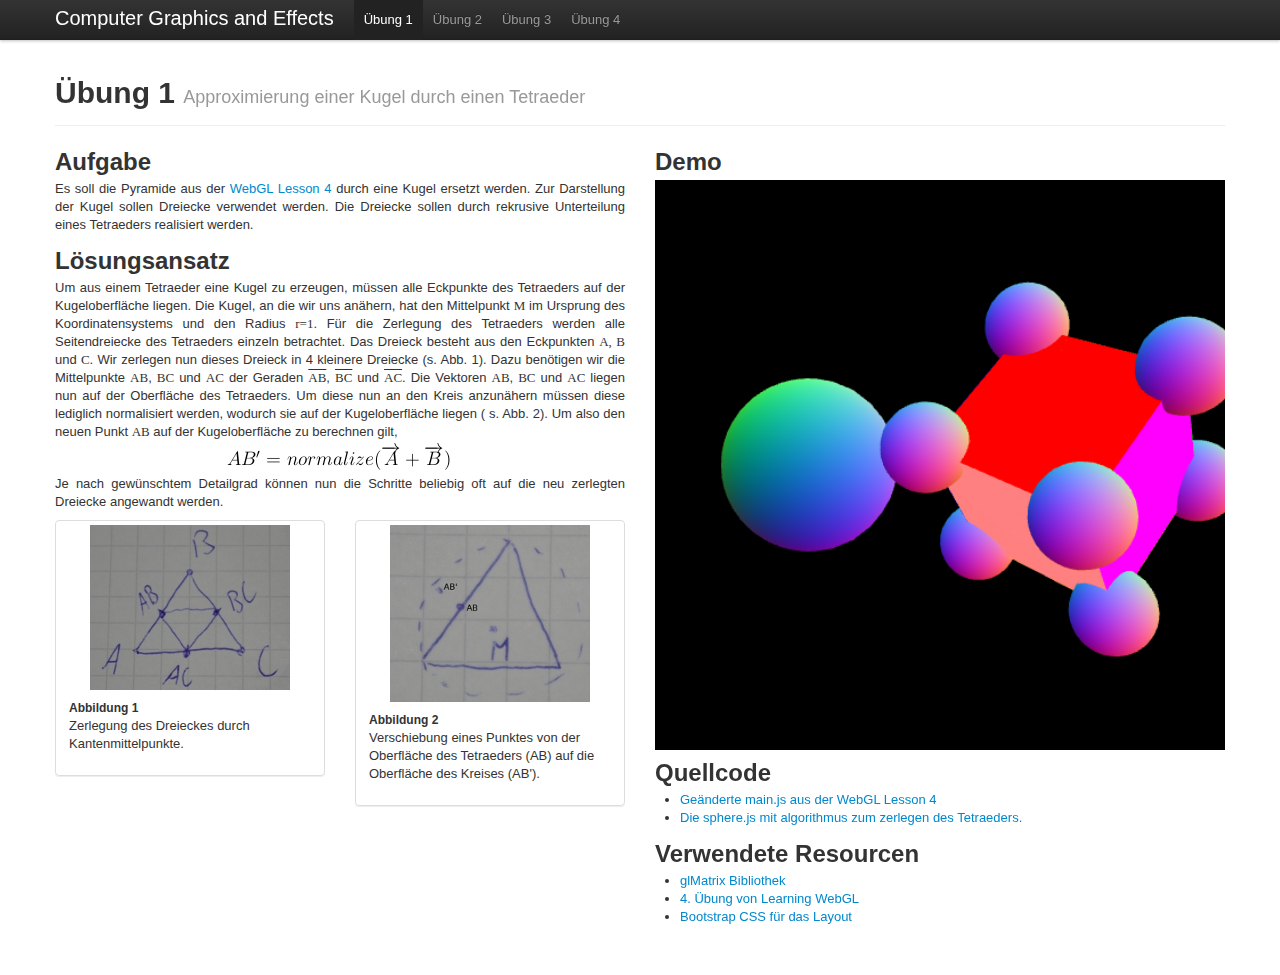
<file: uebung1/index.html>
<!Doctype html>
<html xmlns="http://www.w3.org/1999/html">
<head>
    <title>Tetraeder Sphere</title>
    <meta http-equiv="Content-Type" content="text/html; charset=utf-8" />
    <link href="../css/bootstrap.css" rel="stylesheet">
    <style type="text/css">
        body {
            padding-top: 60px;
            padding-bottom: 40px;
        }
    </style>
    <link href="../css/bootstrap-responsive.css" rel="stylesheet">
    <link href="../css/my.css" rel="stylesheet">
    <script src="../js/jquery-1.7.2.min.js" type="text/javascript"></script>
    <script src="../js/bootstrap.js" type="text/javascript"></script>

    <script type="text/javascript" src="../lib/glMatrix-0.9.5.min.js"></script>
    <script type="text/javascript" src="../lib/webgl-utils.js"></script>

    <script id="shader-fs" type="x-shader/x-fragment">
        precision mediump float;

        varying vec4 vColor;

        void main(void) {
        gl_FragColor = vColor;
        }
    </script>

    <script id="shader-vs" type="x-shader/x-vertex">
        attribute vec3 aVertexPosition;
        attribute vec4 aVertexColor;

        uniform mat4 uMVMatrix;
        uniform mat4 uPMatrix;

        varying vec4 vColor;

        void main(void) {
        gl_Position = uPMatrix * uMVMatrix * vec4(aVertexPosition, 1.0);
        vColor = aVertexColor;
        }
    </script>

    <script type="text/javascript" src="sphere.js"></script>
    <script type="text/javascript" src="main.js"></script>

</head>
<body onload="webGLStart();">
<header class="navbar navbar-fixed-top">
    <div class="navbar-inner">
        <div class="container">
            <a class="btn btn-navbar" data-toggle="collapse" data-target=".nav-collapse">
                <span class="icon-bar"></span>
                <span class="icon-bar"></span>
                <span class="icon-bar"></span>
            </a>
            <a class="brand" href="../index.html">Computer Graphics and Effects</a>
            <div class="nav-collapse">
                <ul class="nav">
                    <li class="active"><a href="../uebung1/index.html">&Uuml;bung&nbsp;1</a></li>
                    <li><a href="../uebung2/index.html">&Uuml;bung&nbsp;2</a></li>
                    <li><a href="../uebung3/index.html">Übung&nbsp;3</a></li>
                    <li><a href="../uebung4/index.html">&Uuml;bung&nbsp;4</a></li>
                </ul>
            </div>
        </div>
    </div>
</header>

<div class="container">

    <div class="page-header">
        <h1>
            Übung 1 <small>Approximierung einer Kugel durch einen Tetraeder</small>
        </h1>
    </div>


    <div class="row">
        <div class="span6">
            <h2>Aufgabe</h2>
            <p>
                Es soll die Pyramide aus der <a href="http://learningwebgl.com/blog/?p=370" target="_blank">WebGL Lesson 4</a>
                durch eine Kugel ersetzt werden. Zur Darstellung der Kugel sollen Dreiecke verwendet werden.
                Die Dreiecke sollen durch rekrusive Unterteilung eines Tetraeders realisiert werden.
            </p>
            <h2>Lösungsansatz</h2>
            <p>
                Um aus einem Tetraeder eine Kugel zu erzeugen, müssen alle Eckpunkte des Tetraeders auf der
                Kugeloberfläche liegen. Die Kugel, an die wir uns anähern, hat den Mittelpunkt <span class="math">M</span>
                im Ursprung des Koordinatensystems und den Radius <span class="math">r=1</span>.
                Für die Zerlegung des Tetraeders werden alle Seitendreiecke des Tetraeders einzeln betrachtet.
                Das Dreieck besteht aus den Eckpunkten <span class="math">A, B</span> und <span class="math">C</span>.
                Wir zerlegen nun dieses Dreieck in 4 kleinere Dreiecke (s. Abb. 1). Dazu benötigen wir die Mittelpunkte
                <span class="math">AB</span>, <span class="math">BC</span> und <span class="math">AC</span> der Geraden
                <span class="math overline">AB</span>, <span class="math overline">BC</span> und <span class="math overline">AC</span>.
                Die Vektoren <span class="math">AB</span>, <span class="math">BC</span> und <span class="math">AC</span> liegen nun auf der Oberfläche des Tetraeders. Um diese nun an den Kreis
                anzunähern müssen diese lediglich normalisiert werden, wodurch sie auf der Kugeloberfläche liegen (
                s. Abb. 2). Um also den neuen Punkt <span class="math">AB</span> auf der Kugeloberfläche zu berechnen
                gilt,
                <img src="formular1.jpg" alt="normalize(A+B)" class="math" />
                Je nach gewünschtem Detailgrad können nun die Schritte beliebig oft auf die
                neu zerlegten Dreiecke angewandt werden.
            </p>
            <ul class="thumbnails">
                <li class="span3">
                    <div class="thumbnail">
                        <img src="desc1.jpg" style="width: 200px;" alt="Zerlegung des Dreieckes" title="Abbildung 1" />
                        <div class="caption">
                            <h5>Abbildung 1</h5>
                            <p>Zerlegung des Dreieckes durch Kantenmittelpunkte.</p>
                        </div>
                    </div>
                </li>
                <li class="span3">
                    <div class="thumbnail">
                        <img src="desc2.jpg" style="width: 200px;" alt="Verschiebung eines Punktes auf die Kreis
                        Oberfläche" title="Abbildung 2" />
                        <div class="caption">
                            <h5>Abbildung 2</h5>
                            <p>
                                Verschiebung eines Punktes von der Oberfläche des Tetraeders (AB) auf die Oberfläche
                                des Kreises (AB').
                            </p>
                        </div>
                    </div>
                </li>
            </ul>
        </div>
        <div class="span6">
            <h2>Demo</h2>
            <canvas id="lesson04-canvas" width="500" height="500" ></canvas>
            <h2>Quellcode</h2>
            <ul>
                <li>
                    <a href="https://github.com/dom-mel/cge-webgl/blob/gh-pages/uebung1/main.js" target="_blank">
                        Geänderte main.js aus der WebGL Lesson 4
                    </a>
                </li>
                <li>
                    <a href="https://github.com/dom-mel/cge-webgl/blob/gh-pages/uebung1/sphere.js" target="_blank">
                        Die sphere.js mit algorithmus zum zerlegen des Tetraeders.
                    </a>
                </li>
            </ul>
            <h2>Verwendete Resourcen</h2>
            <ul>
                <li><a href="https://github.com/toji/gl-matrix" target="_blank">glMatrix Bibliothek</a></li>
                <li><a href="http://learningwebgl.com/blog/?p=370" target="_blank">4. Übung von Learning WebGL</a></li>
                <li><a href="http://twitter.github.com/bootstrap/" target="_blank">Bootstrap CSS für das Layout</a></li>
            </ul>

        </div>
    </div>
</div>
</body>
</html>
</file>
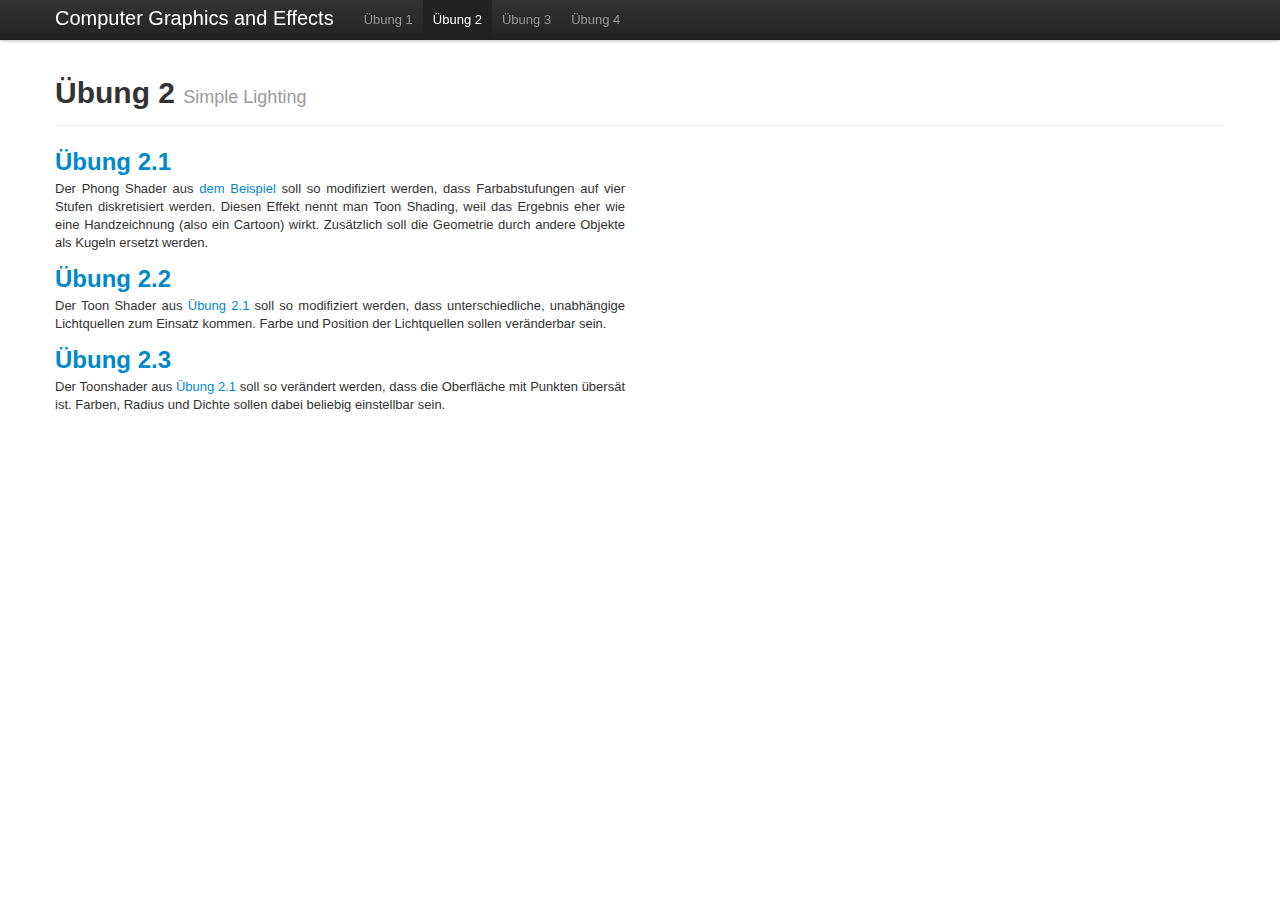
<file: uebung2/index.html>
<!Doctype html>
<html xmlns="http://www.w3.org/1999/html">
<head>
    <title>Toon Shading</title>
    <meta http-equiv="Content-Type" content="text/html; charset=utf-8" />
    <meta name="viewport" content="width=device-width, initial-scale=1.0">
    <link href="../css/bootstrap.css" rel="stylesheet">
    <style type="text/css">
    body {
        padding-top: 60px;
        padding-bottom: 40px;
    }
    </style>
    <link href="../css/bootstrap-responsive.css" rel="stylesheet">
    <link href="../css/my.css" rel="stylesheet">
    <script src="../js/jquery-1.7.2.min.js" type="text/javascript"></script>
    <script src="../js/bootstrap.js" type="text/javascript"></script>
</head>
<body>
    <header class="navbar navbar-fixed-top">
        <div class="navbar-inner">
            <div class="container">
                <a class="btn btn-navbar" data-toggle="collapse"
                    data-target=".nav-collapse"> <span class="icon-bar"></span> <span
                    class="icon-bar"></span> <span class="icon-bar"></span> </a> <a
                    class="brand" href="../index.html">Computer Graphics and
                    Effects</a>
                <div class="nav-collapse">
                    <ul class="nav">
                        <li><a href="../uebung1/index.html">&Uuml;bung&nbsp;1</a></li>
                        <li class="active"><a href="../uebung2/index.html">&Uuml;bung&nbsp;2</a></li>
                        <li><a href="../uebung3/index.html">Übung&nbsp;3</a></li>
                        <li><a href="../uebung4/index.html">&Uuml;bung&nbsp;4</a></li>
                    </ul>
                </div>
            </div>
        </div>
    </header>

    <div class="container">

        <div class="page-header">
            <h1>
                &Uuml;bung 2 <small>Simple Lighting</small>
            </h1>
        </div>


        <div class="row">
            <div class="span6">
                <h2><a href="a31.html">&Uuml;bung 2.1</a></h2>
                <p>Der Phong Shader aus <a href="https://public.beuth-hochschule.de/~tramberend/12-ss/mmi-rtr/examples/02-tdl-simple/lit.html#3">dem Beispiel</a> soll so modifiziert werden, dass Farbabstufungen auf vier Stufen diskretisiert werden. Diesen Effekt nennt man Toon Shading, weil das Ergebnis eher wie eine Handzeichnung (also ein Cartoon) wirkt. Zusätzlich soll die Geometrie durch andere Objekte als Kugeln ersetzt werden.</p>
                <h2><a href="a32.html">&Uuml;bung 2.2</a></h2>
                <p>Der Toon Shader aus <a href="a31.html">Übung 2.1</a> soll so modifiziert werden, dass unterschiedliche, unabhängige Lichtquellen zum Einsatz kommen. Farbe und Position der Lichtquellen sollen veränderbar sein.</p>
                <h2><a href="a33.html">&Uuml;bung 2.3</a></h2>
                <p>
                    Der Toonshader aus <a href="a31.html">Übung 2.1</a> soll so verändert werden,
                    dass die Oberfläche mit Punkten übersät ist.
                    Farben, Radius und Dichte sollen dabei beliebig einstellbar sein.
                </p>
            </div>
        </div>
    </div>
</body>
</html>
</file>
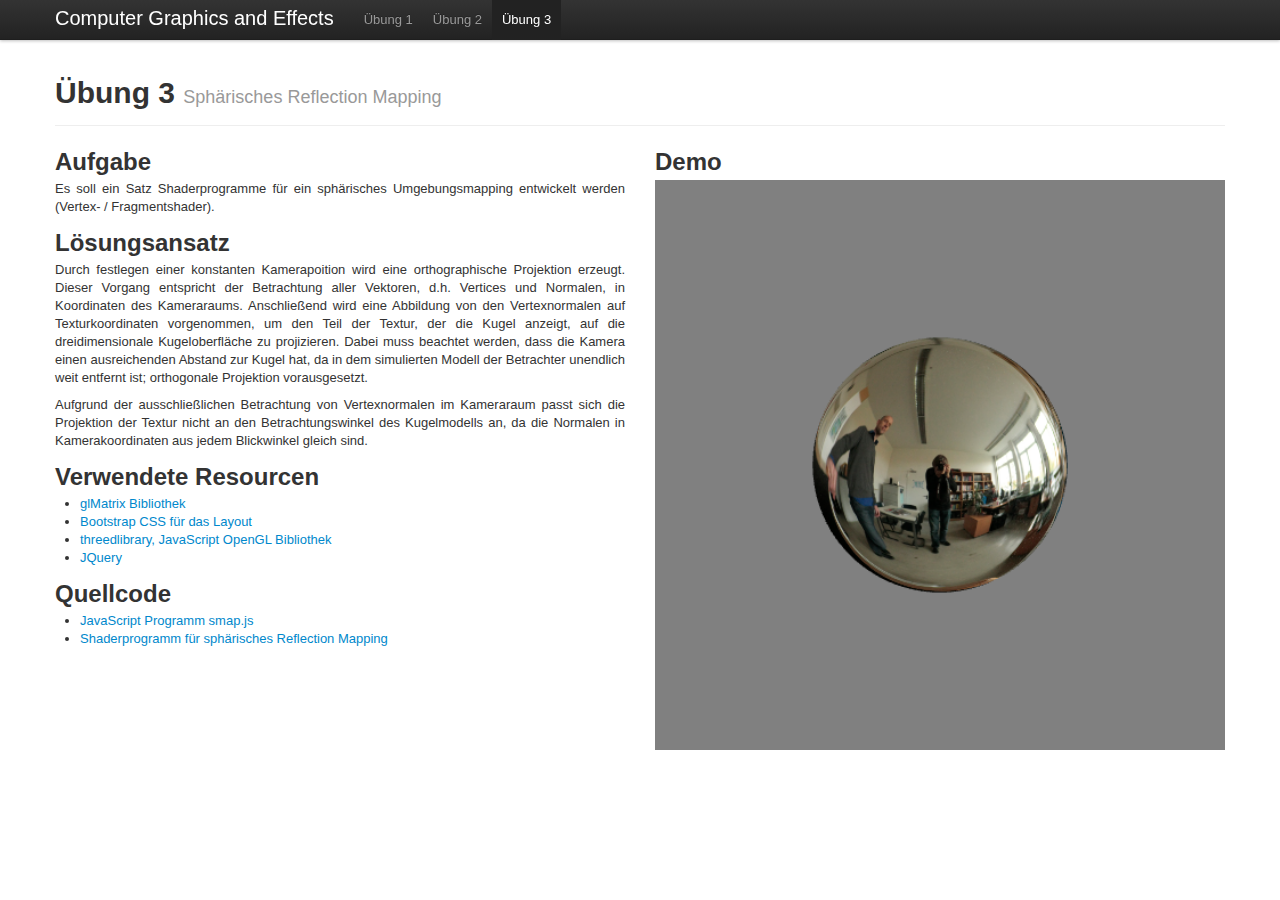
<file: uebung3/index.html>
<!Doctype html>
<html xmlns="http://www.w3.org/1999/html">
<head>
    <title>Toon Shading</title>
    <meta http-equiv="Content-Type" content="text/html; charset=utf-8" />
    <link href="../css/bootstrap.css" rel="stylesheet">
    <style type="text/css">
        body {
            padding-top: 60px;
            padding-bottom: 40px;
        }
    </style>
    <link href="../css/bootstrap-responsive.css" rel="stylesheet">
    <link href="../css/my.css" rel="stylesheet">
    <script src="../js/jquery-1.7.2.min.js" type="text/javascript"></script>
    <script src="../js/bootstrap.js" type="text/javascript"></script>

    <script type="text/javascript" src="../lib/glMatrix-0.9.5.min.js"></script>
    <script type="text/javascript" src="../lib/webgl-utils.js"></script>
    <script type="text/javascript" src="../lib/tdl/base.js"></script>
    <script type="text/javascript" src="../lib/tdl/webgl.js"></script>
    <script type="text/javascript" src="../lib/tdl/models.js"></script>
    <script type="text/javascript" src="../lib/tdl/primitives.js"></script>
    <script type="text/javascript" src="../lib/tdl/programs.js"></script>
    <script type="text/javascript" src="../lib/tdl/textures.js"></script>
    <script type="text/javascript" src="../lib/mathlib.js"></script>
    <script type="text/javascript" src="../lib/util.js"></script>

    <script type="text/javascript" src="smap.js"></script>

    <script id="sphereVertexShader" type="text/glsl">
        uniform mat4 projection;
        uniform mat4 view;
        uniform mat4 model;

        attribute vec4 position;
        attribute vec4 normal;

        varying vec2 uvCoord;

        void main() {
            vec4 normalC = normalize(view * model * vec4(normal.xyz, 0.0));

            // Flipped texture y coordinate
            uvCoord = vec2((normalC.x + 1.0) / 2.0, 1.0 - (normalC.y + 1.0) / 2.0);

            gl_Position = projection * view * model * position;
        }
    </script>

    <script id="sphereFragmentShader" type="text/glsl">
        precision highp float;

        uniform sampler2D texture;

        varying vec2 uvCoord;

        void main() {
            gl_FragColor.rgb = texture2D(texture, uvCoord).rgb;
            gl_FragColor.a = 1.0;
        }
    </script>

    <script type="text/javascript">
        $(document).ready(initializeGraphics);
    </script>
</head>
<body>
<header class="navbar navbar-fixed-top">
    <div class="navbar-inner">
        <div class="container">
            <a class="btn btn-navbar" data-toggle="collapse"
               data-target=".nav-collapse"> <span class="icon-bar"></span> <span
                    class="icon-bar"></span> <span class="icon-bar"></span> </a> <a
                class="brand" href="../index.html">Computer Graphics and
            Effects</a>
            <div class="nav-collapse">
                <ul class="nav">
                    <li><a href="../uebung1/index.html">&Uuml;bung&nbsp;1</a></li>
                    <li><a href="../uebung2/index.html">&Uuml;bung&nbsp;2</a></li>
                    <li class="active"><a href="../uebung3/index.html">Übung&nbsp;3</a></li>
                </ul>
            </div>
        </div>
    </div>
</header>

<div class="container">

    <div class="page-header">
        <h1>
            &Uuml;bung 3 <small>Sphärisches Reflection Mapping</small>
        </h1>
    </div>
    <div class="row">
        <div class="span6">
            <h2>Aufgabe</h2>
            <p>
                Es soll ein Satz Shaderprogramme für ein sphärisches Umgebungsmapping entwickelt werden (Vertex- / Fragmentshader).
            </p>
            <h2>Lösungsansatz</h2>
            <p>
                Durch festlegen einer konstanten Kamerapoition wird eine orthographische Projektion erzeugt. Dieser Vorgang entspricht der Betrachtung aller Vektoren, d.h. Vertices und Normalen, in Koordinaten des Kameraraums. Anschließend wird eine Abbildung von den Vertexnormalen auf Texturkoordinaten vorgenommen, um den Teil der Textur, der die Kugel anzeigt, auf die dreidimensionale Kugeloberfläche zu projizieren. Dabei muss beachtet werden, dass die Kamera einen ausreichenden Abstand zur Kugel hat, da in dem simulierten Modell der Betrachter unendlich weit entfernt ist; orthogonale Projektion vorausgesetzt.
            </p>
            <p>Aufgrund der ausschließlichen Betrachtung von Vertexnormalen im Kameraraum passt sich die Projektion der Textur nicht an den Betrachtungswinkel des Kugelmodells an, da die Normalen in Kamerakoordinaten aus jedem Blickwinkel gleich sind.</p>
            <h2>Verwendete Resourcen</h2>
            <ul>
                <li><a href="https://github.com/toji/gl-matrix"
                       target="_blank">glMatrix Bibliothek</a>
                </li>
                <li><a href="http://twitter.github.com/bootstrap/"
                       target="_blank">Bootstrap CSS für das Layout</a>
                </li>
                <li><a href="http://code.google.com/p/threedlibrary/"
                       target="_blank">threedlibrary, JavaScript OpenGL Bibliothek</a>
                </li>
                <li>
                    <a href="http://jquery.org/" target="_blank">
                        JQuery
                    </a>
                </li>
            </ul>
            <h2>Quellcode</h2>
            <ul>
                <li>
                    <a href="https://github.com/dom-mel/cge-webgl/blob/gh-pages/uebung3/smap.js" target="_blank">
                        JavaScript Programm smap.js
                    </a>
                </li>
                <li>
                    <a href="https://github.com/dom-mel/cge-webgl/blob/gh-pages/uebung3/index.html" target="_blank">
                        Shaderprogramm für sphärisches Reflection Mapping
                    </a>
                </li>
            </ul>
        </div>
        <div class="span6">
            <h2>Demo</h2>
            <canvas id="canvas" width="500" height="500"></canvas>
        </div>
    </div>
</div>
</body>
</html>
</file>
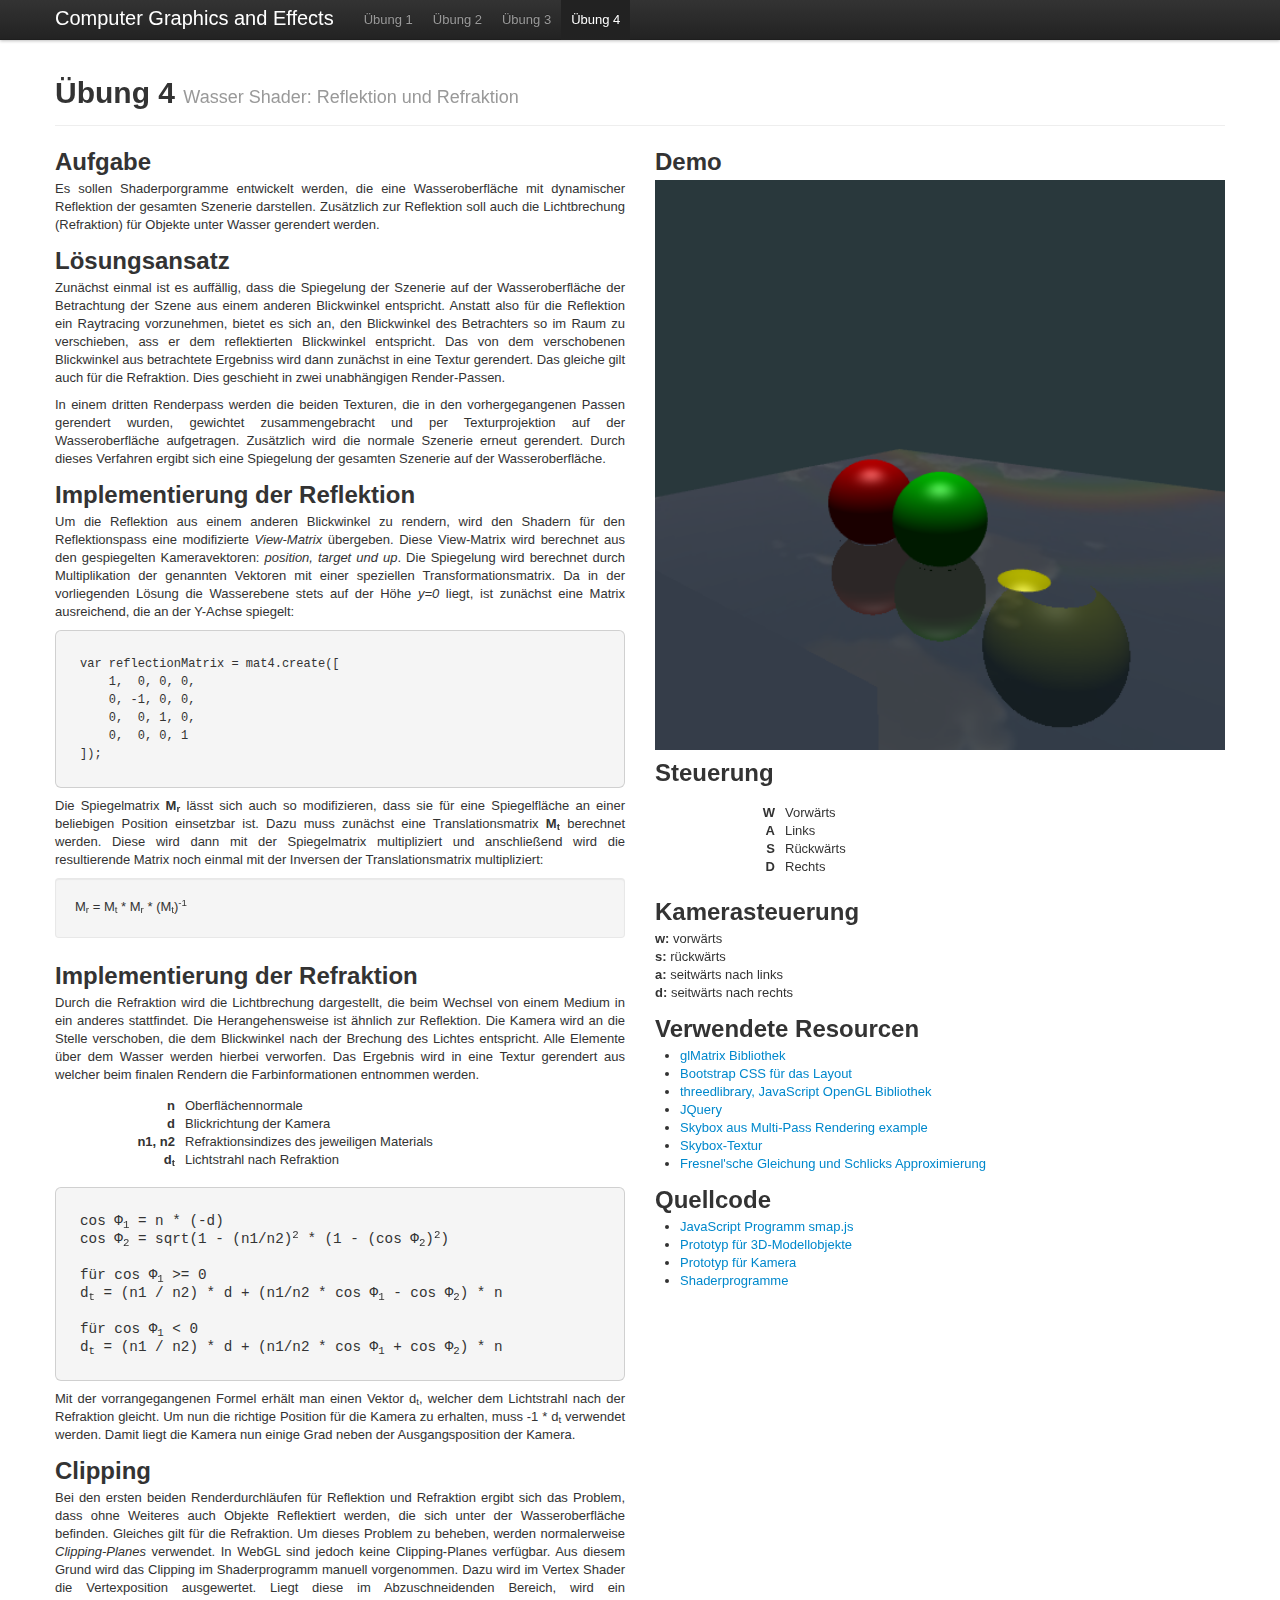
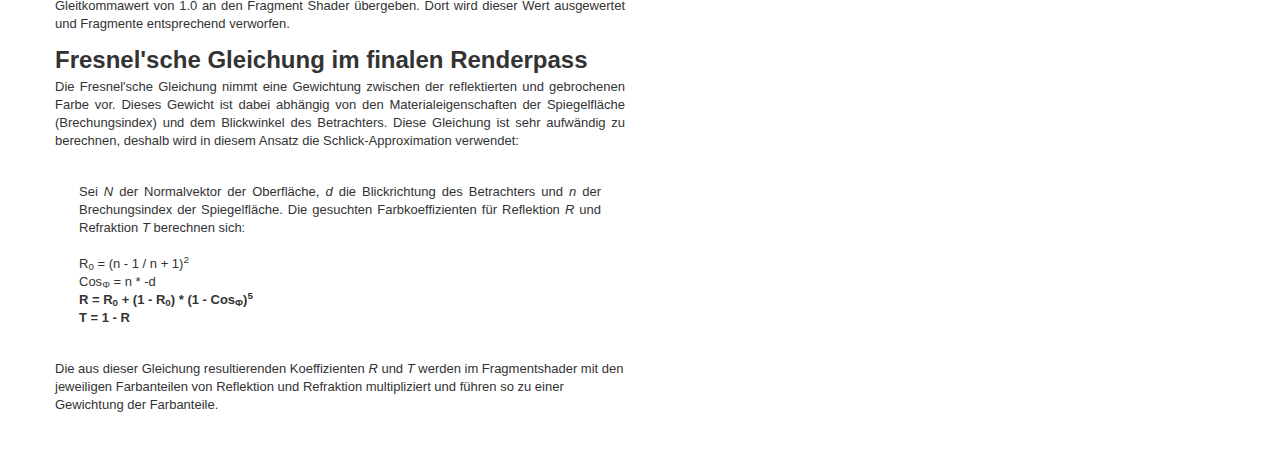
<file: uebung4/index.html>
<!Doctype html>
<html xmlns="http://www.w3.org/1999/html">
<head>
    <title>CGE</title>
    <meta http-equiv="Content-Type" content="text/html; charset=utf-8" />
    <link href="../css/bootstrap.css" rel="stylesheet">
    <style type="text/css">
        body {
            padding-top: 60px;
            padding-bottom: 40px;
        }
    </style>
    <link href="../css/bootstrap-responsive.css" rel="stylesheet">
    <link href="../css/my.css" rel="stylesheet">
    <script src="../js/jquery-1.7.2.min.js" type="text/javascript"></script>
    <script src="../js/bootstrap.js" type="text/javascript"></script>

    <script type="text/javascript" src="../lib/glMatrix-0.9.5.min.js"></script>
    <script type="text/javascript" src="../lib/webgl-utils.js"></script>
    <script type="text/javascript" src="../lib/tdl/base.js"></script>
    <script type="text/javascript" src="../lib/tdl/webgl.js"></script>
    <script type="text/javascript" src="../lib/tdl/models.js"></script>
    <script type="text/javascript" src="../lib/tdl/primitives.js"></script>
    <script type="text/javascript" src="../lib/tdl/programs.js"></script>
    <script type="text/javascript" src="../lib/tdl/textures.js"></script>
    <script type="text/javascript" src="../lib/tdl/framebuffers.js"></script>
    <script type="text/javascript" src="../lib/mathlib.js"></script>
    <script type="text/javascript" src="../lib/util.js"></script>

    <script type="text/javascript" src="smap.js"></script>
    <script type="text/javascript" src="camera.js"></script>
    <script type="text/javascript" src="model.js"></script>

    <script id="colorVs" type="text/glsl">
        uniform mat4 projection;
        uniform mat4 view;
        uniform mat4 model;

		uniform vec3 lightDirection;
		uniform vec3 eyePosition;
		uniform float clipY;

		attribute vec4 position;
		attribute vec3 normal;

		varying vec3 normalW;
		varying vec3 lightDirectionW;
		varying vec3 eyeDirectionW;
		varying float discardFragment;

		void clip(vec4 positionW) {
			if(clipY != 0.0) {
				if(clipY == 1.0) {
					if(positionW.y > 0.0) {
						discardFragment = 1.0;
					} 
				}
				if(clipY == -1.0) {
					if(positionW.y < 0.0) {
						discardFragment = 1.0;
					}
				}
			}
		}

        void main() {
			discardFragment = 0.0;
            vec4 positionW = model * position;

			clip(positionW);

			normalW = (model * vec4(normal, 0.0)).xyz;
			lightDirectionW = lightDirection;
			eyeDirectionW = eyePosition - positionW.xyz;
			gl_Position = projection * view * positionW;
        }
    </script>

    <script id="colorFs" type="text/glsl">
		precision highp float;

		uniform vec3 color;
		uniform vec3 lightIntensity;

		varying vec3 normalW;
		varying vec3 lightDirectionW;
		varying vec3 eyeDirectionW;
		varying float discardFragment;

		vec3 lambert(vec3 normal, vec3 light,
             		vec3 intensity, vec3 reflectivity) {
  			return 0.1 * reflectivity * intensity +
         		0.6 * reflectivity * intensity * max(0.0, dot(normal, light));
		}

		vec3 phong(vec3 normal, vec3 eye, vec3 light,
        		vec3 intensity, vec3 reflectivity) {
  			return lambert(normal, light, intensity, reflectivity) +
         		0.3 * intensity * pow(max(0.0, dot(reflect(-eye, normal),
                light)), 10.0);
		}

		void main() {
			if(discardFragment != 0.0) {
				discard;
			}
			gl_FragColor.rgb = phong(
				normalize(normalW),
				normalize(eyeDirectionW),
				normalize(lightDirectionW),
				lightIntensity, color);
			gl_FragColor.a = 1.0;
		}
    </script>

    <script id="reflectiveTextureVs" type="text/glsl">
        uniform mat4 projection;
        uniform mat4 view;
        uniform mat4 model;
		uniform vec3 camPosW;
		uniform vec3 camTargetW;

        attribute vec4 position;

		varying vec4 projectedTexCoord;
		varying float cosPhi1;

        void main() {
            gl_Position = projection * view * model * position;
			projectedTexCoord = gl_Position;
			vec3 normal = vec3(0.0, 1.0, 0.0);
			vec3 rayDirectionW = camTargetW - camPosW;
			cosPhi1 = dot(normal, -rayDirectionW);
        }
    </script>

    <script id="reflectiveTextureFs" type="text/glsl">
        precision highp float;

        uniform sampler2D reflectionFrameBuffer;
        uniform sampler2D refractionFrameBuffer;
		uniform vec3 color;
		uniform float refractIndex;

		varying vec4 projectedTexCoord;
		varying float cosPhi1;

		float R;
		float T;

		// Computes reflection and refraction color coefficients using schlicks approximation
		void schlicksApproximation() {
			float R0 = ( (refractIndex-1.0)/(refractIndex+1.0) ) * ( (refractIndex-1.0)/(refractIndex+1.0) );
			R = R0 + (1.0-R0) * pow((1.0 - cosPhi1), 5.0);
			T = 1.0 - R;
			// FIXME debug:
			R = 0.4;
			T = 0.6;
		}

        void main() {
			vec2 uv = vec2(projectedTexCoord.x/projectedTexCoord.w, projectedTexCoord.y/projectedTexCoord.w);
            vec2 reflectedUv = vec2(1.0 - (uv.x/2.0 + 0.5), (uv.y/2.0 + 0.5));
            vec2 refractionUv = vec2( (uv.x/2.0 + 0.5), (uv.y/2.0 + 0.5));

            vec3 reflectionColor = texture2D(reflectionFrameBuffer, reflectedUv).rgb/2.0;
            vec3 refractionColor = texture2D(refractionFrameBuffer, refractionUv).rgb/2.0;

			schlicksApproximation();

            gl_FragColor.rgb = R*reflectionColor + T*refractionColor;
			gl_FragColor.a = 1.0;
        }
    </script>

    <script id="skyBoxVs" type="text/glsl">
        uniform mat4 projection;
        uniform mat4 view;
        uniform mat4 model;

        attribute vec3 normal;
        attribute vec4 position;

        varying vec3 textureIndex;

        void main() {
        	gl_Position = projection * view * model * position;
        	textureIndex = position.xyz;
        }
    </script>

    <script id="skyBoxFs" type="text/glsl">
        precision highp float;

        uniform samplerCube skyBox;

        varying vec3 textureIndex;

        void main() {
        	gl_FragColor.rgb = textureCube(skyBox, textureIndex).rgb;
        	gl_FragColor.a = 1.0;
        }
    </script>

</head>
<body>
<header class="navbar navbar-fixed-top">
    <div class="navbar-inner">
        <div class="container">
            <a class="btn btn-navbar" data-toggle="collapse" data-target=".nav-collapse">
                <span class="icon-bar"></span>
                <span class="icon-bar"></span>
                <span class="icon-bar"></span>
            </a>
            <a class="brand" href="../index.html">Computer Graphics and Effects</a>
            <div class="nav-collapse">
                <ul class="nav">
                    <li><a href="../uebung1/index.html">&Uuml;bung 1</a></li>
                    <li><a href="../uebung2/index.html">&Uuml;bung 2</a></li>
                    <li><a href="../uebung3/index.html">Übung 3</a></li>
                    <li class="active"><a href="../uebung4/index.html">Übung 4</a></li>
                </ul>
            </div>
        </div>
    </div>
</header>

<div class="container">

    <div class="page-header">
        <h1>
            &Uuml;bung 4 <small>Wasser Shader: Reflektion und Refraktion</small>
        </h1>
    </div>
    <div class="row">
        <div class="span6">
            <h2>Aufgabe</h2>
            <p>
                Es sollen Shaderporgramme entwickelt werden, die eine Wasseroberfläche mit
                dynamischer Reflektion der gesamten Szenerie darstellen.
                Zusätzlich zur Reflektion soll auch die Lichtbrechung (Refraktion)
                für Objekte unter Wasser gerendert werden.
            </p>
            <h2>Lösungsansatz</h2>
            <p>
            	Zunächst einmal ist es auffällig, dass die Spiegelung der Szenerie auf der Wasseroberfläche
                der Betrachtung der Szene aus einem anderen Blickwinkel entspricht.
                Anstatt also für die Reflektion ein Raytracing vorzunehmen, bietet es sich an,
                den Blickwinkel des Betrachters so im Raum zu verschieben,
                ass er dem reflektierten Blickwinkel entspricht.
                Das von dem verschobenen Blickwinkel aus betrachtete Ergebniss wird dann zunächst
                in eine Textur gerendert.
                Das gleiche gilt auch für die Refraktion.
                Dies geschieht in zwei unabhängigen Render-Passen.
            </p>
            <p>
            	In einem dritten Renderpass werden die beiden Texturen,
                die in den vorhergegangenen Passen gerendert wurden,
                gewichtet zusammengebracht und per Texturprojektion auf der Wasseroberfläche aufgetragen.
                Zusätzlich wird die normale Szenerie erneut gerendert.
                Durch dieses Verfahren ergibt sich eine Spiegelung der gesamten Szenerie auf der Wasseroberfläche.
            </p>
            <h2>Implementierung der Reflektion</h2>
            <p>
                Um die Reflektion aus einem anderen Blickwinkel zu rendern, wird den Shadern für den Reflektionspass eine modifizierte <i>View-Matrix</i> übergeben. Diese View-Matrix wird berechnet aus den gespiegelten Kameravektoren: <i>position, target und up</i>. Die Spiegelung wird berechnet durch Multiplikation der genannten Vektoren mit einer speziellen Transformationsmatrix. Da in der vorliegenden Lösung die Wasserebene stets auf der Höhe <i>y=0</i> liegt, ist zunächst eine Matrix ausreichend, die an der Y-Achse spiegelt:
            </p>
            <pre class="well-large">var reflectionMatrix = mat4.create([
    1,  0, 0, 0,
    0, -1, 0, 0,
    0,  0, 1, 0,
    0,  0, 0, 1
]);</pre>
            <p>
            	Die Spiegelmatrix <strong>M<sub>r</sub></strong> lässt sich auch so modifizieren, dass sie für eine Spiegelfläche an einer beliebigen Position einsetzbar ist. Dazu muss zunächst eine Translationsmatrix <strong>M<sub>t</sub></strong> berechnet werden. Diese wird dann mit der Spiegelmatrix multipliziert und anschließend wird die resultierende Matrix noch einmal mit der Inversen der Translationsmatrix multipliziert:
            </p>
            <p class="well">
            	M<sub>r</sub> = M<sub>t</sub> * M<sub>r</sub> * (M<sub>t</sub>)<sup>-1</sup>
            </p>
            <h2>Implementierung der Refraktion</h2>
            <p>
                Durch die Refraktion wird die Lichtbrechung dargestellt, die beim Wechsel von einem Medium in ein anderes stattfindet. Die Herangehensweise ist ähnlich zur Reflektion. Die Kamera wird an die Stelle verschoben, die dem Blickwinkel nach der Brechung des Lichtes entspricht. Alle Elemente über dem Wasser werden hierbei verworfen. Das Ergebnis wird in eine Textur gerendert aus welcher beim finalen Rendern die Farbinformationen entnommen werden.
            </p>
            <dl class="dl-horizontal">
                <dt>n</dt>
                <dd>Oberflächennormale</dd>

                <dt>d</dt>
                <dd>Blickrichtung der Kamera</dd>

                <dt>n1, n2</dt>
                <dd>Refraktionsindizes des jeweiligen Materials</dd>

                <dt>d<sub>t</sub></dt>
                <dd>Lichtstrahl nach Refraktion</dd>
            </dl>
            <pre class="well-large math">
cos &#934;<sub>1</sub> = n * (-d)
cos &#934;<sub>2</sub> = sqrt(1 - (n1/n2)<sup>2</sup> * (1 - (cos &#934;<sub>2</sub>)<sup>2</sup>)

für cos &#934;<sub>1</sub> >= 0
d<sub>t</sub> = (n1 / n2) * d + (n1/n2 * cos &#934;<sub>1</sub> - cos &#934;<sub>2</sub>) * n

für cos &#934;<sub>1</sub> < 0
d<sub>t</sub> = (n1 / n2) * d + (n1/n2 * cos &#934;<sub>1</sub> + cos &#934;<sub>2</sub>) * n</pre>
            <p>
                Mit der vorrangegangenen Formel erhält man einen Vektor d<sub>t</sub>, welcher dem Lichtstrahl nach der Refraktion gleicht. Um nun die richtige Position für die Kamera zu erhalten, muss -1 * d<sub>t</sub> verwendet werden. Damit liegt die Kamera nun einige Grad neben der Ausgangsposition der Kamera.
            </p>
            <h2>Clipping</h2>
            <p>
            	Bei den ersten beiden Renderdurchläufen für Reflektion und Refraktion ergibt sich das Problem, dass ohne Weiteres auch Objekte Reflektiert werden, die sich unter der Wasseroberfläche befinden. Gleiches gilt für die Refraktion. Um dieses Problem zu beheben, werden normalerweise <i>Clipping-Planes</i> verwendet. In WebGL sind jedoch keine Clipping-Planes verfügbar. Aus diesem Grund wird das Clipping im Shaderprogramm manuell vorgenommen. Dazu wird im Vertex Shader die Vertexposition ausgewertet. Liegt diese im Abzuschneidenden Bereich, wird ein Gleitkommawert von 1.0 an den Fragment Shader übergeben. Dort wird dieser Wert ausgewertet und Fragmente entsprechend verworfen.
            </p>
            <h2>Fresnel'sche Gleichung im finalen Renderpass</h2>
            <p>
            	Die Fresnel'sche Gleichung nimmt eine Gewichtung zwischen der reflektierten und gebrochenen Farbe vor. Dieses Gewicht ist dabei abhängig von den Materialeigenschaften der Spiegelfläche (Brechungsindex) und dem Blickwinkel des Betrachters. Diese Gleichung ist sehr aufwändig zu berechnen, deshalb wird in diesem Ansatz die Schlick-Approximation verwendet:
            </p>
            <p class="well-large">
            	Sei <i>N</i> der Normalvektor der Oberfläche, <i>d</i> die Blickrichtung des Betrachters und <i>n</i> der Brechungsindex der Spiegelfläche. Die gesuchten Farbkoeffizienten für Reflektion <i>R</i> und Refraktion <i>T</i> berechnen sich:<br/><br/>
            	R<sub>0</sub> = (n - 1 / n + 1)<sup>2</sup><br/>
            	Cos<sub>&#934;</sub> = n * -d<br/>
            	<strong>R = R<sub>0</sub> + (1 - R<sub>0</sub>) * (1 - Cos<sub>&#934;</sub>)<sup>5</sup></strong><br/>
            	<strong>T = 1 - R</strong>
            </p>
            Die aus dieser Gleichung resultierenden Koeffizienten <i>R</i> und <i>T</i> werden im Fragmentshader mit den jeweiligen Farbanteilen von Reflektion und Refraktion multipliziert und führen so zu einer Gewichtung der Farbanteile.
		</div>
		<div class="span6">
            <h2>Demo</h2>
            <canvas id="canvas" width="500" height="500"></canvas>
        </div>
        <div class="span6">
            <h2>Steuerung</h2>
            <dl class="dl-horizontal">
                <dt>W</dt>
                <dd>Vorwärts</dd>
                <dt>A</dt>
                <dd>Links</dd>
                <dt>S</dt>
                <dd>Rückwärts</dd>
                <dt>D</dt>
                <dd>Rechts</dd>
            </dl>
        </div>
		<div class="span6">
			<h2>Kamerasteuerung</h2>
			<p>
			<strong>w:</strong> vorwärts<br/>
			<strong>s:</strong> rückwärts<br/>
			<strong>a:</strong> seitwärts nach links<br/>
			<strong>d:</strong> seitwärts nach rechts<br/>
			</p>
            <h2>Verwendete Resourcen</h2>
            <ul>
                <li><a href="https://github.com/toji/gl-matrix" target="_blank">glMatrix Bibliothek</a>
                </li>
                <li><a href="http://twitter.github.com/bootstrap/" target="_blank">Bootstrap CSS für das Layout</a>
                </li>
                <li><a href="http://code.google.com/p/threedlibrary/" target="_blank">threedlibrary, JavaScript OpenGL Bibliothek</a>
                </li>
                <li>
                    <a href="http://jquery.org/" target="_blank">JQuery</a>
                </li>
                <li>
                    <a href="https://public.beuth-hochschule.de/~tramberend/12-ss/mmi-rtr/examples/04-tdl-multipass/index.html" target="_blank">
                        Skybox aus Multi-Pass Rendering example
                    </a>
                </li>
                <li>
                    <a href="http://www.3delyvisions.com/skf1.htm" target="_blank">
                        Skybox-Textur
                    </a>
                </li>
                <li>
                	<a href="https://public.beuth-hochschule.de/~tramberend/11-ss/mb5-cg2/04-recursive-ray-tracing-110420-handout.pdf" target="_blank">
                		Fresnel'sche Gleichung und Schlicks Approximierung
                	</a>
                </li>
            </ul>
            <h2>Quellcode</h2>
            <ul>
                <li>
                    <a href="https://github.com/dom-mel/cge-webgl/blob/gh-pages/uebung4/smap.js" target="_blank">
                        JavaScript Programm smap.js
                    </a>
                </li>
                <li>
                    <a href="https://github.com/dom-mel/cge-webgl/blob/gh-pages/uebung4/model.js" target="_blank">
                        Prototyp für 3D-Modellobjekte
                    </a>
                </li>
                <li>
                    <a href="https://github.com/dom-mel/cge-webgl/blob/gh-pages/uebung4/camera.js" target="_blank">
                        Prototyp für Kamera
                    </a>
                </li>
                <li>
                    <a href="https://github.com/dom-mel/cge-webgl/blob/gh-pages/uebung4/index.html" target="_blank">
                        Shaderprogramme
                    </a>
                </li>
            </ul>
        </div>
    </div>
</div>
</body>
</html>
</file>
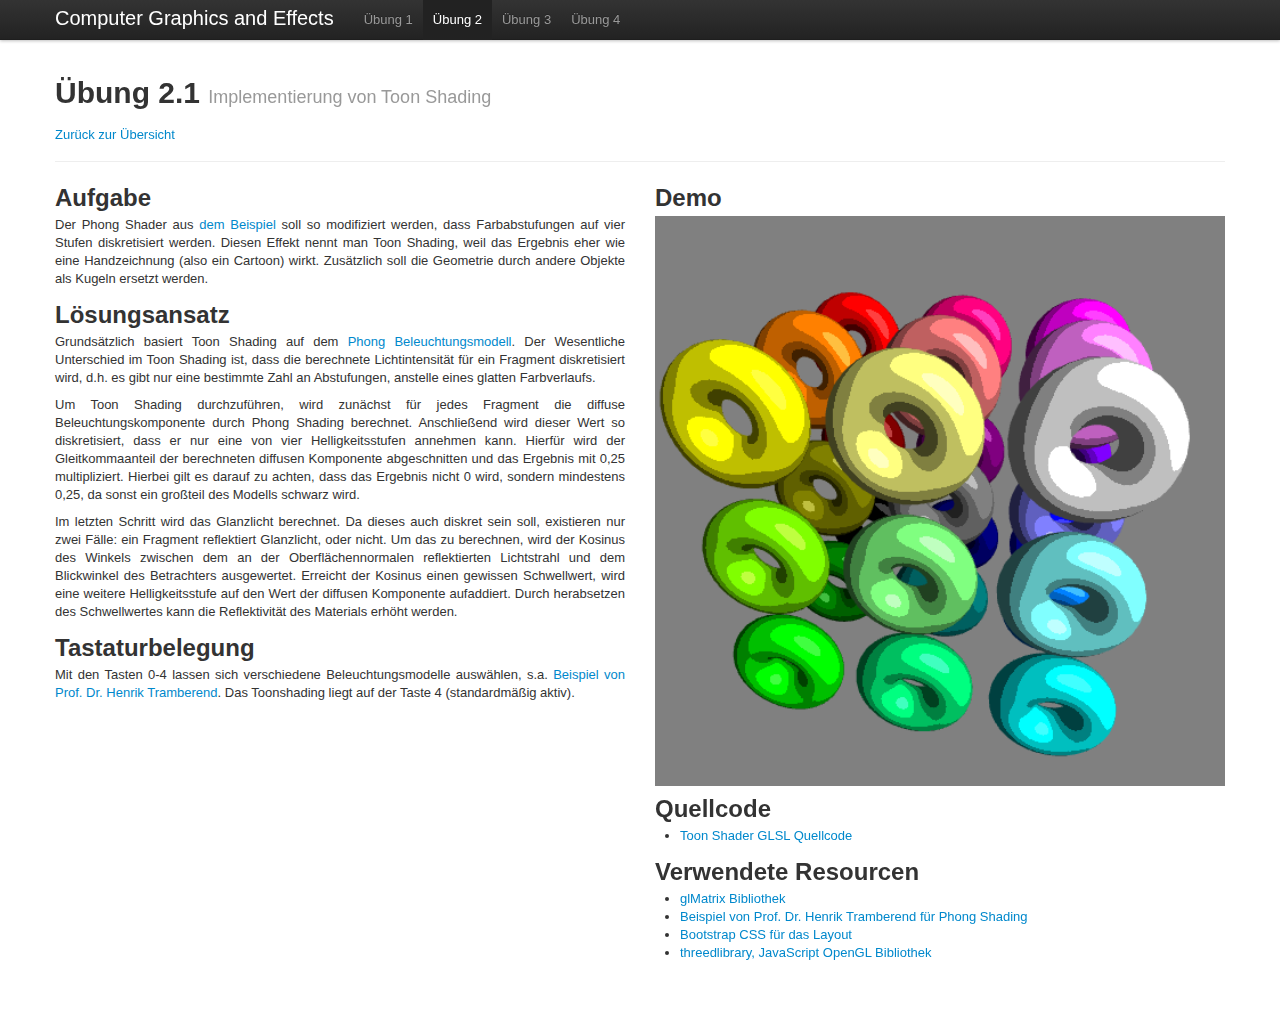
<file: uebung2/a31.html>
<!Doctype html>
<html xmlns="http://www.w3.org/1999/html">
<head>
    <title>Toon Shading</title>
    <meta http-equiv="Content-Type" content="text/html; charset=utf-8" />
    <link href="../css/bootstrap.css" rel="stylesheet">
    <style type="text/css">
    body {
        padding-top: 60px;
        padding-bottom: 40px;
    }
    </style>
    <link href="../css/bootstrap-responsive.css" rel="stylesheet">
    <link href="../css/my.css" rel="stylesheet">
    <script src="../js/jquery-1.7.2.min.js" type="text/javascript"></script>
    <script src="../js/bootstrap.js" type="text/javascript"></script>

    <script type="text/javascript" src="../lib/glMatrix-0.9.5.min.js"></script>
    <script type="text/javascript" src="../lib/webgl-utils.js"></script>
    <script type="text/javascript" src="../lib/tdl/base.js"></script>
    <script type="text/javascript" src="../lib/tdl/webgl.js"></script>
    <script type="text/javascript" src="../lib/tdl/models.js"></script>
    <script type="text/javascript" src="../lib/tdl/primitives.js"></script>
    <script type="text/javascript" src="../lib/tdl/programs.js"></script>
    <script type="text/javascript" src="../lib/mathlib.js"></script>
    <script type="text/javascript" src="../lib/util.js"></script>

    <script type="text/javascript" src="lit.js"></script>

    <script id="sphereVertexShader0" type="text/glsl">
uniform mat4 projection;
uniform mat4 view;
uniform mat4 model;

attribute vec4 position;
attribute vec3 normal;

void main() {
  gl_Position = projection * view * model * position;
}
    </script>

    <script id="sphereFragmentShader0" type="text/glsl">
precision highp float;

uniform vec3 color;

void main() {
  gl_FragColor.rgb = 0.7 * color;
  gl_FragColor.a = 1.0;
}
    </script>

    <!-- Lambert lighting model, Gouraud shading -->

    <script id="sphereVertexShader1" type="text/glsl">
uniform mat4 projection;
uniform mat4 view;
uniform mat4 model;

uniform vec3 color;
uniform vec3 lightIntensity;
uniform vec3 lightPosition;
uniform vec3 eyePosition;

attribute vec4 position;
attribute vec3 normal;

varying vec3 intensity;

vec3 lambert(vec3 normal, vec3 light,
             vec3 intensity, vec3 reflectivity) {
  return 0.1 * reflectivity * intensity +
         0.6 * reflectivity * intensity * max(0.0, dot(normal, light));
}

void main() {
  vec3 normalW = (model * vec4(normal, 0.0)).xyz;
  vec4 positionW = model * position;
  vec3 lightDirectionW = normalize(lightPosition - positionW.xyz);

  intensity = lambert(normalW, lightDirectionW, lightIntensity, color);
  gl_Position = projection * view * positionW;
}
    </script>

    <script id="sphereFragmentShader1" type="text/glsl">
precision highp float;

varying vec3 intensity;

void main() {
  gl_FragColor.rgb = intensity;
  gl_FragColor.a = 1.0;
}
    </script>

    <!-- Phong lighting model, Gouraud shading -->

    <script id="sphereVertexShader2" type="text/glsl">
uniform mat4 projection;
uniform mat4 view;
uniform mat4 model;

uniform vec3 color;
uniform vec3 lightIntensity;
uniform vec3 lightPosition;
uniform vec3 eyePosition;

attribute vec4 position;
attribute vec3 normal;

varying vec3 intensity;

vec3 lambert(vec3 normal, vec3 light,
             vec3 intensity, vec3 reflectivity) {
  return 0.1 * reflectivity * intensity +
         0.6 * reflectivity * intensity * max(0.0, dot(normal, light));
}

vec3 phong(vec3 normal, vec3 eye, vec3 light,
           vec3 intensity, vec3 reflectivity) {
  return lambert(normal, light, intensity, reflectivity) +
         0.3 * intensity * pow(max(0.0, dot(reflect(-eye, normal),
                                      light)), 10.0);
}

void main() {
  vec3 normalW = (model * vec4(normal, 0.0)).xyz;
  vec4 positionW = model * position;
  vec3 lightDirectionW = normalize(lightPosition - positionW.xyz);
  vec3 eyeDirectionW = normalize(eyePosition - positionW.xyz);

  intensity = phong(normalW, eyeDirectionW, lightDirectionW,
                    lightIntensity, color);
  gl_Position = projection * view * positionW;
}
    </script>

    <script id="sphereFragmentShader2" type="text/glsl">
precision highp float;

varying vec3 intensity;

void main() {
  gl_FragColor.rgb = intensity;
  gl_FragColor.a = 1.0;
}
    </script>

    <!-- Phong lighting model, Phong shading -->

    <script id="sphereVertexShader3" type="text/glsl">
uniform mat4 projection;
uniform mat4 view;
uniform mat4 model;

uniform vec3 lightPosition;
uniform vec3 eyePosition;

attribute vec4 position;
attribute vec3 normal;

varying vec3 normalW;
varying vec3 lightDirectionW;
varying vec3 eyeDirectionW;

void main() {
  vec4 positionW = model * position;
  normalW = (model * vec4(normal, 0.0)).xyz;
  lightDirectionW = lightPosition - positionW.xyz;
  eyeDirectionW = eyePosition - positionW.xyz;

  gl_Position = projection * view * positionW;
}
    </script>

    <script id="sphereFragmentShader3" type="text/glsl">
precision highp float;

uniform vec3 color;
uniform vec3 lightIntensity;

varying vec3 normalW;
varying vec3 lightDirectionW;
varying vec3 eyeDirectionW;

vec3 lambert(vec3 normal, vec3 light,
             vec3 intensity, vec3 reflectivity) {
  return 0.1 * reflectivity * intensity +
         0.6 * reflectivity * intensity * max(0.0, dot(normal, light));
}

vec3 phong(vec3 normal, vec3 eye, vec3 light,
           vec3 intensity, vec3 reflectivity) {
  return lambert(normal, light, intensity, reflectivity) +
         0.3 * intensity * pow(max(0.0, dot(reflect(-eye, normal),
                                      light)), 10.0);
}

void main() {
  gl_FragColor.rgb = phong(
    normalize(normalW),
    normalize(eyeDirectionW),
    normalize(lightDirectionW),
    lightIntensity, color);
  gl_FragColor.a = 1.0;
}
    </script>

    <script id="sphereVertexShader4" type="text/glsl">
        uniform mat4 projection;
        uniform mat4 view;
        uniform mat4 model;

        uniform vec3 lightPosition;
        uniform vec3 eyePosition;

        attribute vec4 position;
        attribute vec3 normal;

        varying vec3 normalW;
        varying vec3 lightDirectionW;
        varying vec3 eyeDirectionW;

        void main() {
            vec4 positionW = model * position;
            normalW = (model * vec4(normal, 0.0)).xyz;
            lightDirectionW = lightPosition - positionW.xyz;
            eyeDirectionW = eyePosition - positionW.xyz;
            gl_Position = projection * view * positionW;
        }
    </script>

    <script id="sphereFragmentShader4" type="text/glsl">
        precision highp float;

        uniform vec3 color;
        uniform vec3 lightIntensity;

        varying vec3 normalW;
        varying vec3 lightDirectionW;
        varying vec3 eyeDirectionW;

        float step = 0.25;

        // returns the cosinus of the angle between vectors a and b
        float cosPhi(vec3 a, vec3 b) {
            return dot(a, b) / (length(a) * length(b));
        }

        vec3 toon(vec3 normal, vec3 eye, vec3 light,
                vec3 intensity, vec3 reflectivity) {
            float diffuse = max(0.0, cosPhi(normal, light));
            float discrete = floor(diffuse / step) * step;
            vec3 reflection = normalize(reflect(-eye, normal));
            float spec = floor(max(0.0, cosPhi(reflection, light)) + step/2.0) * step;
            return reflectivity * vec3(0.25, 0.25, 0.25) + reflectivity * intensity * discrete + intensity * spec;
        }

        void main() {
            gl_FragColor.rgb = toon(
                normalize(normalW),
                normalize(eyeDirectionW),
                normalize(lightDirectionW),
                lightIntensity, color);
            gl_FragColor.a = 1.0;
        }
    </script>

</head>
<body>
    <header class="navbar navbar-fixed-top">
        <div class="navbar-inner">
            <div class="container">
                <a class="btn btn-navbar" data-toggle="collapse"
                    data-target=".nav-collapse"> <span class="icon-bar"></span> <span
                    class="icon-bar"></span> <span class="icon-bar"></span> </a> <a
                    class="brand" href="../index.html">Computer Graphics and
                    Effects</a>
                <div class="nav-collapse">
                    <ul class="nav">
                        <li><a href="../uebung1/index.html">&Uuml;bung&nbsp;1</a></li>
                        <li class="active"><a href="../uebung2/index.html">&Uuml;bung&nbsp;2</a></li>
                        <li><a href="../uebung3/index.html">Übung&nbsp;3</a></li>
                        <li><a href="../uebung4/index.html">&Uuml;bung&nbsp;4</a></li>
                    </ul>
                </div>
            </div>
        </div>
    </header>

    <div class="container">

        <div class="page-header">
            <h1>
                &Uuml;bung 2.1 <small>Implementierung von Toon Shading</small>
            </h1>
            <br/>
            <a href="index.html">Zur&uuml;ck zur &Uuml;bersicht</a>
        </div>


        <div class="row">
            <div class="span6">
                <h2>Aufgabe</h2>
                <p>Der Phong Shader aus <a href="https://public.beuth-hochschule.de/~tramberend/12-ss/mmi-rtr/examples/02-tdl-simple/lit.html#3">dem Beispiel</a> soll so modifiziert werden, dass Farbabstufungen auf vier Stufen diskretisiert werden. Diesen Effekt nennt man Toon Shading, weil das Ergebnis eher wie eine Handzeichnung (also ein Cartoon) wirkt. Zusätzlich soll die Geometrie durch andere Objekte als Kugeln ersetzt werden.</p>
                <h2>Lösungsansatz</h2>
                <p>Grundsätzlich basiert Toon Shading auf dem <a href="http://de.wikipedia.org/wiki/Phong-Beleuchtungsmodell">Phong Beleuchtungsmodell</a>. Der Wesentliche Unterschied im Toon Shading ist, dass die berechnete Lichtintensität für ein Fragment diskretisiert wird, d.h. es gibt nur eine bestimmte Zahl an Abstufungen, anstelle eines glatten Farbverlaufs.</p>
                <p>Um Toon Shading durchzuführen, wird zunächst für jedes Fragment die diffuse Beleuchtungskomponente durch Phong Shading berechnet. Anschließend wird dieser Wert so diskretisiert, dass er nur eine von vier Helligkeitsstufen annehmen kann. Hierfür wird der Gleitkommaanteil der berechneten diffusen Komponente abgeschnitten und das Ergebnis mit 0,25 multipliziert. Hierbei gilt es darauf zu achten, dass das Ergebnis nicht 0 wird, sondern mindestens 0,25, da sonst ein großteil des Modells schwarz wird.</p>
                <p>Im letzten Schritt wird das Glanzlicht berechnet. Da dieses auch diskret sein soll, existieren nur zwei Fälle: ein Fragment reflektiert Glanzlicht, oder nicht. Um das zu berechnen, wird der Kosinus des Winkels zwischen dem an der Oberflächennormalen reflektierten Lichtstrahl und dem Blickwinkel des Betrachters ausgewertet. Erreicht der Kosinus einen gewissen Schwellwert, wird eine weitere Helligkeitsstufe auf den Wert der diffusen Komponente aufaddiert. Durch herabsetzen des Schwellwertes kann die Reflektivität des Materials erhöht werden.</p>
                <p></p>
                <h2>Tastaturbelegung</h2>
                <p>Mit den Tasten 0-4 lassen sich verschiedene Beleuchtungsmodelle auswählen, s.a. <a href="https://public.beuth-hochschule.de/~tramberend/12-ss/mmi-rtr/examples/02-tdl-simple/lit.html#3">Beispiel von Prof. Dr. Henrik Tramberend</a>. Das Toonshading liegt auf der Taste 4 (standardmäßig aktiv).</p>
            </div>
            <div class="span6">
                <h2>Demo</h2>
                <canvas id="canvas" width="500" height="500"></canvas>
                <h2>Quellcode</h2>
                <ul>
                    <li><a
                        href="https://github.com/dom-mel/cge-webgl/blob/master/uebung2/a31.html#L233"
                        target="_blank"> Toon Shader GLSL Quellcode </a></li>
                </ul>
                <h2>Verwendete Resourcen</h2>
                <ul>
                    <li><a href="https://github.com/toji/gl-matrix"
                        target="_blank">glMatrix Bibliothek</a>
                    </li>
                    <li><a href="https://public.beuth-hochschule.de/~tramberend/12-ss/mmi-rtr/examples/02-tdl-simple/lit.html#3"
                        target="_blank">Beispiel von Prof. Dr. Henrik Tramberend für Phong Shading</a>
                    </li>
                    <li><a href="http://twitter.github.com/bootstrap/"
                        target="_blank">Bootstrap CSS für das Layout</a>
                    </li>
                    <li><a href="http://code.google.com/p/threedlibrary/"
                        target="_blank">threedlibrary, JavaScript OpenGL Bibliothek</a>
                    </li>
                </ul>

            </div>
        </div>
    </div>
</body>
</html>
</file>
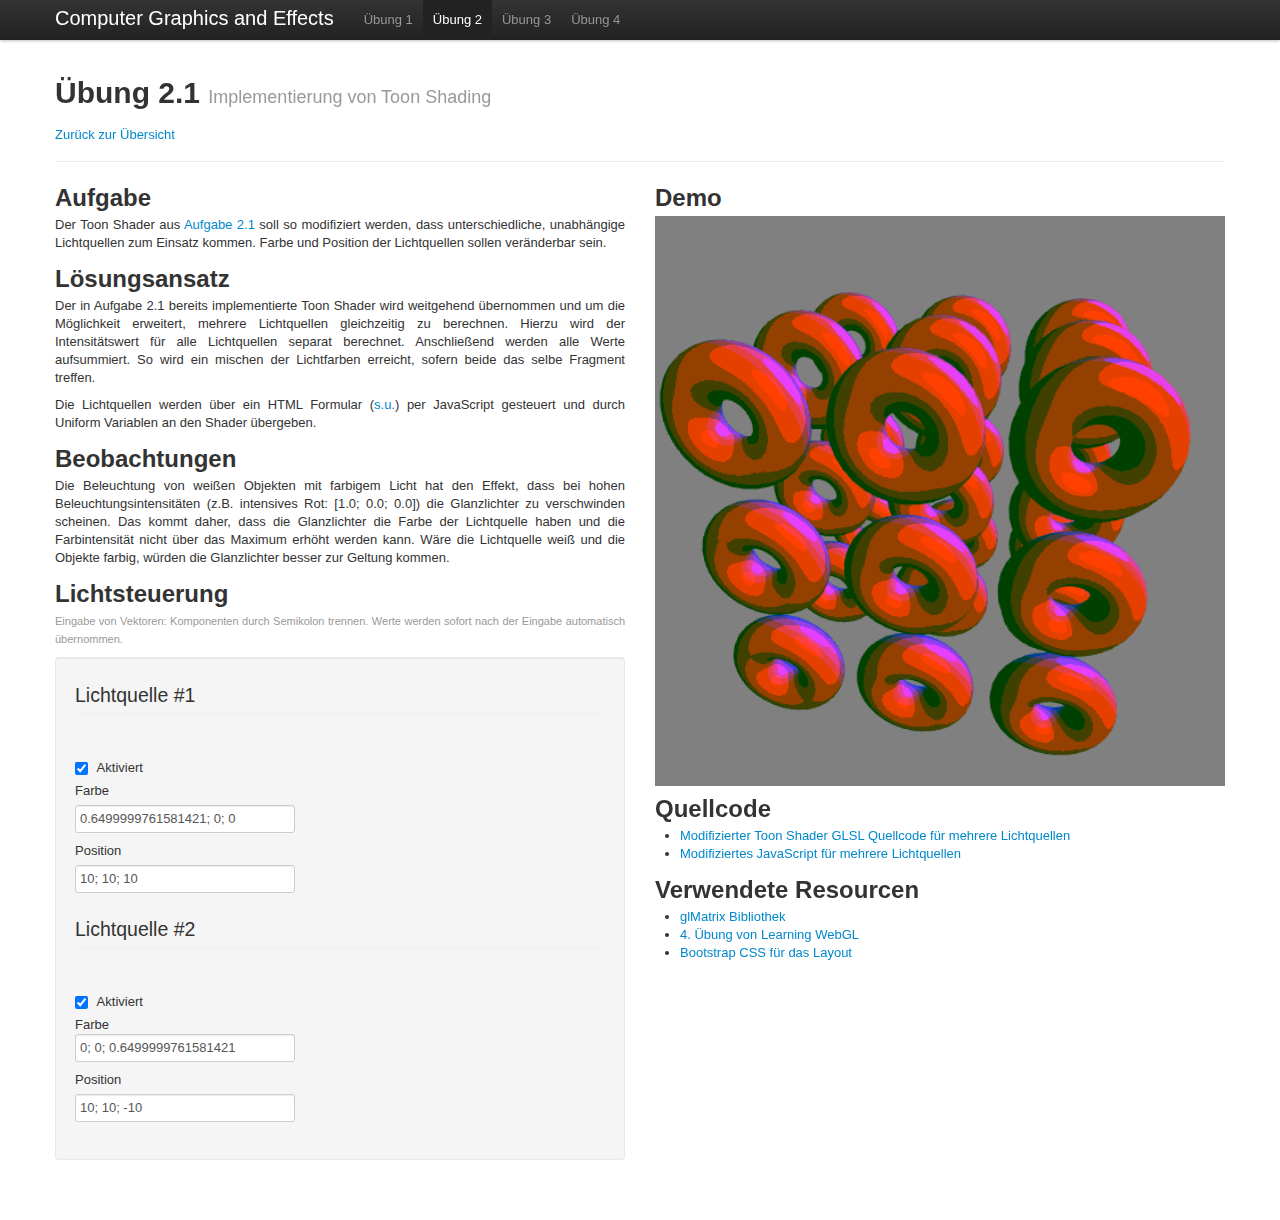
<file: uebung2/a32.html>
<!Doctype html>
<html xmlns="http://www.w3.org/1999/html">
<head>
    <title>Toon Shading</title>
    <meta http-equiv="Content-Type" content="text/html; charset=utf-8" />
    <link href="../css/bootstrap.css" rel="stylesheet">
    <style type="text/css">
    body {
        padding-top: 60px;
        padding-bottom: 40px;
    }
    </style>

    <link href="../css/bootstrap-responsive.css" rel="stylesheet">
    <link href="../css/my.css" rel="stylesheet">

    <script type="text/javascript" src="../js/jquery-1.7.2.min.js"></script>
    <script src="../js/bootstrap.js" type="text/javascript"></script>

    <script type="text/javascript" src="../lib/glMatrix-0.9.5.min.js"></script>
    <script type="text/javascript" src="../lib/webgl-utils.js"></script>
    <script type="text/javascript" src="../lib/tdl/base.js"></script>
    <script type="text/javascript" src="../lib/tdl/webgl.js"></script>
    <script type="text/javascript" src="../lib/tdl/models.js"></script>
    <script type="text/javascript" src="../lib/tdl/primitives.js"></script>
    <script type="text/javascript" src="../lib/tdl/programs.js"></script>
    <script type="text/javascript" src="../lib/mathlib.js"></script>
    <script type="text/javascript" src="../lib/util.js"></script>

    <script type="text/javascript" src="light.js"></script>
    <script type="text/javascript" src="lit2.js"></script>
    <script type="text/javascript" src="ui.js"></script>

    <script id="sphereVertexShader0" type="text/glsl">
uniform mat4 projection;
uniform mat4 view;
uniform mat4 model;

attribute vec4 position;
attribute vec3 normal;

void main() {
  gl_Position = projection * view * model * position;
}
    </script>

    <script id="sphereFragmentShader0" type="text/glsl">
precision highp float;

uniform vec3 color;

void main() {
  gl_FragColor.rgb = 0.7 * color;
  gl_FragColor.a = 1.0;
}
    </script>

    <!-- Lambert lighting model, Gouraud shading -->

    <script id="sphereVertexShader1" type="text/glsl">
uniform mat4 projection;
uniform mat4 view;
uniform mat4 model;

uniform vec3 color;
uniform vec3 lightIntensity;
uniform vec3 lightPosition;
uniform vec3 eyePosition;

attribute vec4 position;
attribute vec3 normal;

varying vec3 intensity;

vec3 lambert(vec3 normal, vec3 light,
             vec3 intensity, vec3 reflectivity) {
  return 0.1 * reflectivity * intensity +
         0.6 * reflectivity * intensity * max(0.0, dot(normal, light));
}

void main() {
  vec3 normalW = (model * vec4(normal, 0.0)).xyz;
  vec4 positionW = model * position;
  vec3 lightDirectionW = normalize(lightPosition - positionW.xyz);

  intensity = lambert(normalW, lightDirectionW, lightIntensity, color);
  gl_Position = projection * view * positionW;
}
    </script>

    <script id="sphereFragmentShader1" type="text/glsl">
precision highp float;

varying vec3 intensity;

void main() {
  gl_FragColor.rgb = intensity;
  gl_FragColor.a = 1.0;
}
    </script>

    <!-- Phong lighting model, Gouraud shading -->

    <script id="sphereVertexShader2" type="text/glsl">
uniform mat4 projection;
uniform mat4 view;
uniform mat4 model;

uniform vec3 color;
uniform vec3 lightIntensity;
uniform vec3 lightPosition;
uniform vec3 eyePosition;

attribute vec4 position;
attribute vec3 normal;

varying vec3 intensity;

vec3 lambert(vec3 normal, vec3 light,
             vec3 intensity, vec3 reflectivity) {
  return 0.1 * reflectivity * intensity +
         0.6 * reflectivity * intensity * max(0.0, dot(normal, light));
}

vec3 phong(vec3 normal, vec3 eye, vec3 light,
           vec3 intensity, vec3 reflectivity) {
  return lambert(normal, light, intensity, reflectivity) +
         0.3 * intensity * pow(max(0.0, dot(reflect(-eye, normal),
                                      light)), 10.0);
}

void main() {
  vec3 normalW = (model * vec4(normal, 0.0)).xyz;
  vec4 positionW = model * position;
  vec3 lightDirectionW = normalize(lightPosition - positionW.xyz);
  vec3 eyeDirectionW = normalize(eyePosition - positionW.xyz);

  intensity = phong(normalW, eyeDirectionW, lightDirectionW,
                    lightIntensity, color);
  gl_Position = projection * view * positionW;
}
    </script>

    <script id="sphereFragmentShader2" type="text/glsl">
precision highp float;

varying vec3 intensity;

void main() {
  gl_FragColor.rgb = intensity;
  gl_FragColor.a = 1.0;
}
    </script>

    <!-- Phong lighting model, Phong shading -->

    <script id="sphereVertexShader3" type="text/glsl">
uniform mat4 projection;
uniform mat4 view;
uniform mat4 model;

uniform vec3 lightPosition;
uniform vec3 eyePosition;

attribute vec4 position;
attribute vec3 normal;

varying vec3 normalW;
varying vec3 lightDirectionW;
varying vec3 eyeDirectionW;

void main() {
  vec4 positionW = model * position;
  normalW = (model * vec4(normal, 0.0)).xyz;
  lightDirectionW = lightPosition - positionW.xyz;
  eyeDirectionW = eyePosition - positionW.xyz;

  gl_Position = projection * view * positionW;
}
    </script>

    <script id="sphereFragmentShader3" type="text/glsl">
precision highp float;

uniform vec3 color;
uniform vec3 lightIntensity;

varying vec3 normalW;
varying vec3 lightDirectionW;
varying vec3 eyeDirectionW;

vec3 lambert(vec3 normal, vec3 light,
             vec3 intensity, vec3 reflectivity) {
  return 0.1 * reflectivity * intensity +
         0.6 * reflectivity * intensity * max(0.0, dot(normal, light));
}

vec3 phong(vec3 normal, vec3 eye, vec3 light,
           vec3 intensity, vec3 reflectivity) {
  return lambert(normal, light, intensity, reflectivity) +
         0.3 * intensity * pow(max(0.0, dot(reflect(-eye, normal),
                                      light)), 10.0);
}

void main() {
  gl_FragColor.rgb = phong(
    normalize(normalW),
    normalize(eyeDirectionW),
    normalize(lightDirectionW),
    lightIntensity, color);
  gl_FragColor.a = 1.0;
}
    </script>

    <script id="sphereVertexShader4" type="text/glsl">
        uniform mat4 projection;
        uniform mat4 view;
        uniform mat4 model;

        uniform vec3 light1Position;
        uniform vec3 light2Position;
        uniform vec3 eyePosition;

        attribute vec4 position;
        attribute vec3 normal;

        varying vec3 normalW;
        varying vec3 lightDirectionW;
        varying vec3 lightDirectionW2;
        varying vec3 eyeDirectionW;

        void main() {
            vec4 positionW = model * position;
            normalW = (model * vec4(normal, 0.0)).xyz;
            lightDirectionW = light1Position - positionW.xyz;
            lightDirectionW2 = light2Position - positionW.xyz;
            eyeDirectionW = eyePosition - positionW.xyz;
            gl_Position = projection * view * positionW;
        }
    </script>

    <script id="sphereFragmentShader4" type="text/glsl">
        precision highp float;

        uniform vec3 color;
        uniform vec3 light1Intensity;
        uniform vec3 light2Intensity;
        uniform vec3 light1spec;
        uniform vec3 light2spec;

        varying vec3 normalW;
        varying vec3 lightDirectionW;
        varying vec3 lightDirectionW2;
        varying vec3 eyeDirectionW;

        // the number of shades of the same color for light intensity
        float step = 0.25;

        // returns the cosinus of the angle between vectors a and b
        float cosPhi(vec3 a, vec3 b) {
            return dot(a, b) / (length(a) * length(b));
        }

        vec3 toon(vec3 normal, vec3 eye, vec3 light,
                vec3 intensity, vec3 reflectivity) {
            float diffuse = max(0.0, cosPhi(normal, light));
            float discrete = floor(diffuse / step) * step - 0.25;
            vec3 reflection = normalize(reflect(-eye, normal));
            vec3 spec = intensity * floor(max(0.0, cosPhi(reflection, light)) + step/2.0);
            return reflectivity * intensity * discrete + spec;
        }

        void main() {
            vec3 finalColor = vec3(0.25, 0.25, 0.25);
            finalColor += toon(
                normalize(normalW),
                normalize(eyeDirectionW),
                normalize(lightDirectionW),
                light1Intensity, color);
            finalColor += toon(
                normalize(normalW),
                normalize(eyeDirectionW),
                normalize(lightDirectionW2),
                light2Intensity, color);
            gl_FragColor.rgb = finalColor;
            gl_FragColor.a = 1.0;
        }
    </script>

</head>
<body>
    <header class="navbar navbar-fixed-top">
        <div class="navbar-inner">
            <div class="container">
                <a class="btn btn-navbar" data-toggle="collapse"
                    data-target=".nav-collapse"> <span class="icon-bar"></span> <span
                    class="icon-bar"></span> <span class="icon-bar"></span> </a> <a
                    class="brand" href="../index.html">Computer Graphics and
                    Effects</a>
                <div class="nav-collapse">
                    <ul class="nav">
                        <li><a href="../uebung1/index.html">&Uuml;bung&nbsp;1</a></li>
                        <li class="active"><a href="../uebung2/index.html">&Uuml;bung&nbsp;2</a></li>
                        <li><a href="../uebung3/index.html">Übung&nbsp;3</a></li>
                        <li><a href="../uebung4/index.html">&Uuml;bung&nbsp;4</a></li>
                    </ul>
                </div>
            </div>
        </div>
    </header>

    <div class="container">

        <div class="page-header">
            <h1>
                &Uuml;bung 2.1 <small>Implementierung von Toon Shading</small>
            </h1>
            <br/>
            <a href="index.html">Zur&uuml;ck zur &Uuml;bersicht</a>
        </div>


        <div class="row">
            <div class="span6">
                <h2>Aufgabe</h2>
                <p>Der Toon Shader aus <a href="a31.html">Aufgabe 2.1</a> soll so modifiziert werden, dass unterschiedliche, unabhängige Lichtquellen zum Einsatz kommen. Farbe und Position der Lichtquellen sollen veränderbar sein.</p>
                <h2>Lösungsansatz</h2>
                <p>Der in Aufgabe 2.1 bereits implementierte Toon Shader wird weitgehend übernommen und um die Möglichkeit erweitert, mehrere Lichtquellen gleichzeitig zu berechnen. Hierzu wird der Intensitätswert für alle Lichtquellen separat berechnet. Anschließend werden alle Werte aufsummiert. So wird ein mischen der Lichtfarben erreicht, sofern beide das selbe Fragment treffen.</p>
                <p>Die Lichtquellen werden über ein HTML Formular (<a href="#lightControl">s.u.</a>) per JavaScript gesteuert und durch Uniform Variablen an den Shader übergeben.</p>
                <h2>Beobachtungen</h2>
                <p>Die Beleuchtung von weißen Objekten mit farbigem Licht hat den Effekt, dass bei hohen Beleuchtungsintensitäten (z.B. intensives Rot: [1.0; 0.0; 0.0]) die Glanzlichter zu verschwinden scheinen. Das kommt daher, dass die Glanzlichter die Farbe der Lichtquelle haben und die Farbintensität nicht über das Maximum erhöht werden kann. Wäre die Lichtquelle weiß und die Objekte farbig, würden die Glanzlichter besser zur Geltung kommen.</p>
                <h2 id="lightControl">Lichtsteuerung</h2>
                <p><small>Eingabe von Vektoren: Komponenten durch Semikolon trennen. Werte werden sofort nach der Eingabe automatisch übernommen.</small></p>
                <form class="well">
                    <fieldset>
                        <legend>Lichtquelle #1</legend>
                        <div class="control-group">
                            <label class="checkbox" for="light1" ><input type="checkbox" id="light1" onclick="toggleLight(1);" />&nbsp;Aktiviert</label>
                            <label class="control-label" for="color1">Farbe</label><input type="text" id="color1" onkeyup="setLightColor(1);" />
                            <label class="control-label" for="position1">Position</label><input type="text" id="position1" onkeyup="setLightPosition(1);"/>
                        </div>
                    </fieldset>
                    <fieldset>
                        <legend>Lichtquelle #2</legend>
                        <div class="control-group">
                            <label class="checkbox" for="light2"><input type="checkbox" id="light2" onclick="toggleLight(2);" />&nbsp;Aktiviert</label>
                            <label class="control-label" for="color2">Farbe<input type="text" id="color2" onkeyup="setLightColor(2);" /></label>
                            <label class="control-label" for="position2">Position</label><input type="text" id="position2" onkeyup="setLightPosition(2);"/>
                        </div>
                    </fieldset>
                </form>
            </div>
            <div class="span6">
                <h2>Demo</h2>
                <canvas id="canvas" width="500" height="500"></canvas>
                <h2>Quellcode</h2>
                <ul>
                    <li><a
                        href="https://github.com/dom-mel/cge-webgl/blob/master/uebung2/a32.html#L273"
                        target="_blank"> Modifizierter Toon Shader GLSL Quellcode für mehrere Lichtquellen </a></li>
                    <li><a href="https://github.com/dom-mel/cge-webgl/blob/master/uebung2/lit2.js#L18"
                           target="blank"> Modifiziertes JavaScript für mehrere Lichtquellen </a></li>
                </ul>
                <h2>Verwendete Resourcen</h2>
                <ul>
                    <li><a href="https://github.com/toji/gl-matrix"
                        target="_blank">glMatrix Bibliothek</a>
                    </li>
                    <li><a href="http://learningwebgl.com/blog/?p=370"
                        target="_blank">4. Übung von Learning WebGL</a>
                    </li>
                    <li><a href="http://twitter.github.com/bootstrap/"
                        target="_blank">Bootstrap CSS für das Layout</a>
                    </li>
                </ul>

            </div>
        </div>
    </div>
</body>
</html>
</file>
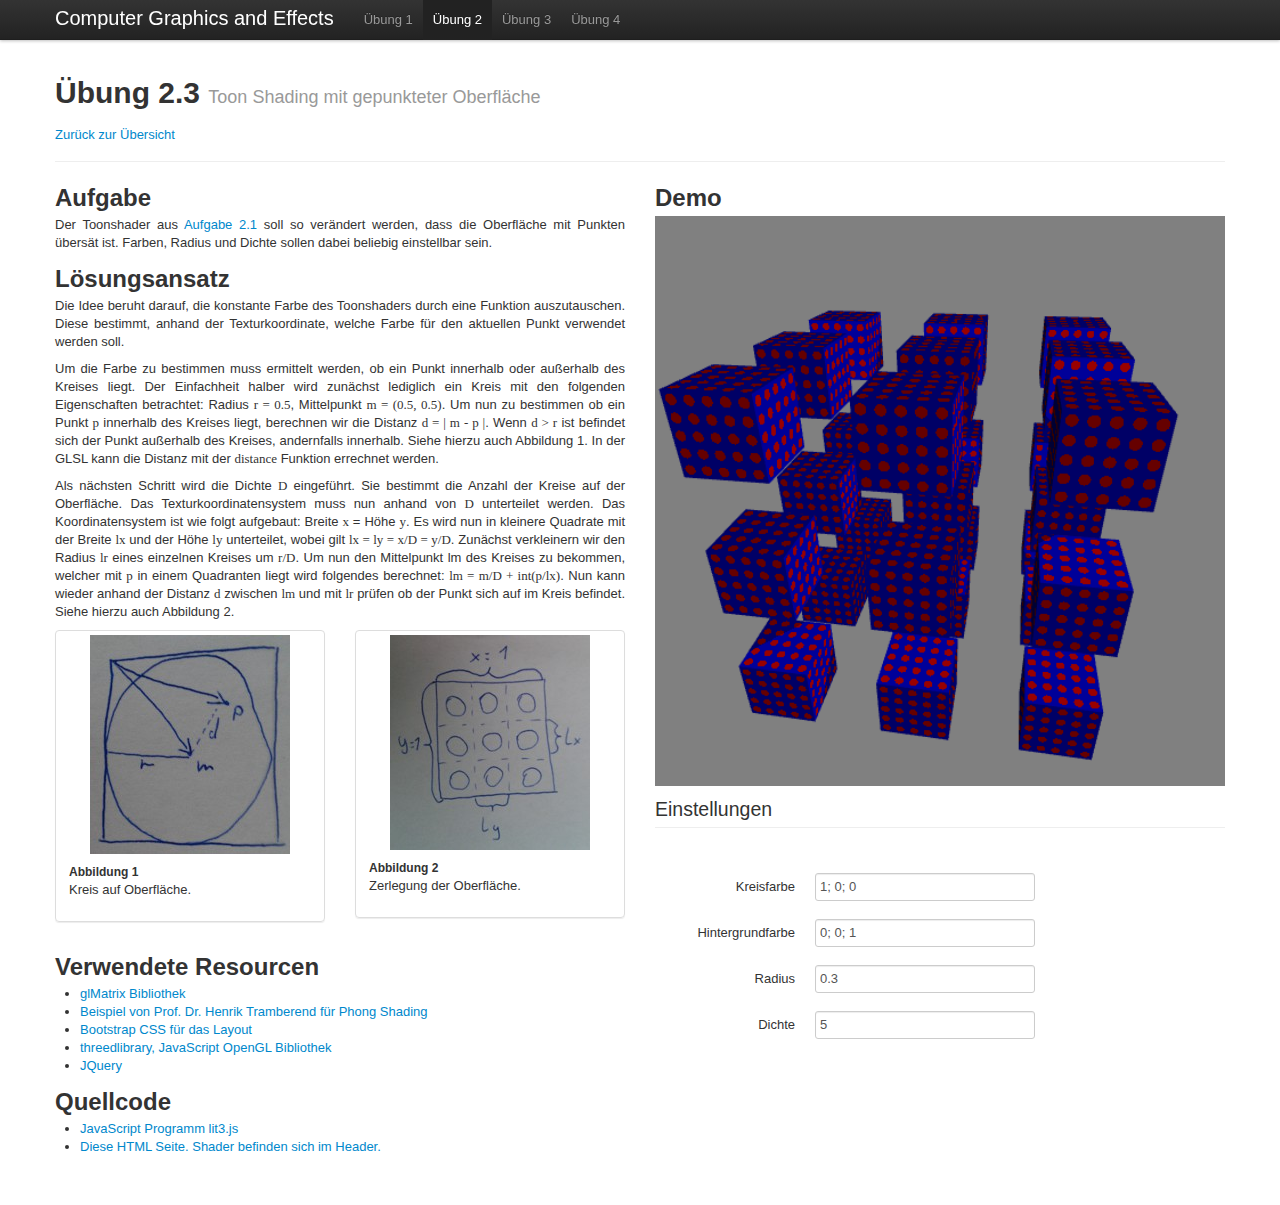
<file: uebung2/a33.html>
<!Doctype html>
<html xmlns="http://www.w3.org/1999/html">
<head>
    <title>Toon Shading</title>
    <meta http-equiv="Content-Type" content="text/html; charset=utf-8" />
    <link href="../css/bootstrap.css" rel="stylesheet">
    <style type="text/css">
    body {
        padding-top: 60px;
        padding-bottom: 40px;
    }
    </style>
    <link href="../css/bootstrap-responsive.css" rel="stylesheet">
    <link href="../css/my.css" rel="stylesheet">
    <script type="text/javascript" src="../js/jquery-1.7.2.min.js"></script>
    <script src="../js/bootstrap.js" type="text/javascript"></script>

    <script type="text/javascript" src="../lib/glMatrix-0.9.5.min.js"></script>
    <script type="text/javascript" src="../lib/webgl-utils.js"></script>
    <script type="text/javascript" src="../lib/tdl/base.js"></script>
    <script type="text/javascript" src="../lib/tdl/webgl.js"></script>
    <script type="text/javascript" src="../lib/tdl/models.js"></script>
    <script type="text/javascript" src="../lib/tdl/primitives.js"></script>
    <script type="text/javascript" src="../lib/tdl/programs.js"></script>
    <script type="text/javascript" src="../lib/mathlib.js"></script>
    <script type="text/javascript" src="../lib/util.js"></script>

    <script type="text/javascript" src="lit3.js"></script>

    <script id="sphereVertexShader0" type="text/glsl">
        uniform mat4 projection;
        uniform mat4 view;
        uniform mat4 model;

        uniform vec3 lightPosition;
        uniform vec3 eyePosition;

        attribute vec4 position;
        attribute vec3 normal;
        attribute vec2 texCoord;

        varying vec2 texCoordI;
        varying vec3 normalW;
        varying vec3 lightDirectionW;
        varying vec3 eyeDirectionW;

        void main() {
            texCoordI = texCoord;
            vec4 positionW = model * position;
            normalW = (model * vec4(normal, 0.0)).xyz;
            lightDirectionW = lightPosition - positionW.xyz;
            eyeDirectionW = eyePosition - positionW.xyz;
            gl_Position = projection * view * positionW;
        }
    </script>

    <script id="sphereFragmentShader0" type="text/glsl">
        precision highp float;

        uniform vec3 color;
        uniform vec3 background;
        uniform vec3 lightIntensity;
        uniform float radius;
        uniform float density;

        varying vec3 normalW;
        varying vec3 lightDirectionW;
        varying vec3 eyeDirectionW;
        varying vec2 texCoordI;

        float step = 0.2;

        // returns the cosinus of the angle between vectors a and b
        float cosPhi(vec3 a, vec3 b) {
            return dot(a, b) / (length(a) * length(b));
        }

        vec3 toon(vec3 normal, vec3 eye, vec3 light,
                vec3 intensity, vec3 reflectivity) {
            float diffuse = max(0.0, cosPhi(normal, light));
            float discrete = max(step, floor(diffuse / step) * step);
            vec3 reflection = normalize(reflect(-eye, normal));
            float spec = floor(max(0.0, cosPhi(reflection, light)) + step/2.0) * step;
            return reflectivity * intensity * discrete + spec;
        }

        vec3 getColor() {
            vec2 middle = vec2(0.5, 0.5);

            float localRadius = radius / density;
            middle = middle / density;
            float step = 1.0 / density;
            middle = vec2(
                    float(int(texCoordI.x/step)) * step + middle.x,
                    float(int(texCoordI.y/step)) * step + middle.y
            );

            if (distance(texCoordI, middle) < localRadius) {
                return color;
            } else {
                return background;
            }
        }

        void main() {
            gl_FragColor.rgb = toon(
                normalize(normalW),
                normalize(eyeDirectionW),
                normalize(lightDirectionW),
                lightIntensity, getColor());
            gl_FragColor.a = 1.0;
        }
    </script>

</head>
<body>
    <header class="navbar navbar-fixed-top">
        <div class="navbar-inner">
            <div class="container">
                <a class="btn btn-navbar" data-toggle="collapse"
                    data-target=".nav-collapse"> <span class="icon-bar"></span> <span
                    class="icon-bar"></span> <span class="icon-bar"></span> </a> <a
                    class="brand" href="../index.html">Computer Graphics and
                    Effects</a>
                <div class="nav-collapse">
                    <ul class="nav">
                        <li><a href="../uebung1/index.html">&Uuml;bung&nbsp;1</a></li>
                        <li class="active"><a href="../uebung2/index.html">&Uuml;bung&nbsp;2</a></li>
                        <li><a href="../uebung3/index.html">Übung&nbsp;3</a></li>
                        <li><a href="../uebung4/index.html">&Uuml;bung&nbsp;4</a></li>
                    </ul>
                </div>
            </div>
        </div>
    </header>

    <div class="container">

        <div class="page-header">
            <h1>
                &Uuml;bung 2.3 <small>Toon Shading mit gepunkteter Oberfläche</small>
            </h1>
            <br/>
            <a href="index.html">Zur&uuml;ck zur &Uuml;bersicht</a>
        </div>


        <div class="row">
            <div class="span6">
                <h2>Aufgabe</h2>
                <p>
                    Der Toonshader aus <a href="a31.html">Aufgabe 2.1</a> soll so verändert werden,
                    dass die Oberfläche mit Punkten übersät ist.
                    Farben, Radius und Dichte sollen dabei beliebig einstellbar sein.
                </p>
                <h2>Lösungsansatz</h2>
                <p>
                    Die Idee beruht darauf, die konstante Farbe des Toonshaders durch eine Funktion auszutauschen.
                    Diese bestimmt, anhand der Texturkoordinate, welche Farbe für den aktuellen Punkt verwendet werden soll.
                </p>
                <p>
                    Um die Farbe zu bestimmen muss ermittelt werden,
                    ob ein Punkt innerhalb oder außerhalb des Kreises liegt.
                    Der Einfachheit halber wird zunächst lediglich ein Kreis mit den folgenden Eigenschaften betrachtet:
                    Radius <span class="math">r = 0.5</span>, Mittelpunkt <span class="math">m = (0.5, 0.5)</span>.
                    Um nun zu bestimmen ob ein Punkt <span class="math">p</span> innerhalb des Kreises liegt,
                    berechnen wir die Distanz <span class="math">d = | m - p |</span>.
                    Wenn <span class="math">d > r</span> ist befindet sich der Punkt außerhalb des Kreises,
                    andernfalls innerhalb. Siehe hierzu auch Abbildung 1.
                    In der GLSL kann die Distanz mit der <span class="math">distance</span> Funktion errechnet werden.
                </p>
                <p>
                    Als nächsten Schritt wird die Dichte <span class="math">D</span> eingeführt.
                    Sie bestimmt die Anzahl der Kreise auf der Oberfläche.
                    Das Texturkoordinatensystem muss nun anhand von <span class="math">D</span> unterteilet werden.
                    Das Koordinatensystem ist wie folgt aufgebaut: Breite <span class="math">x</span> = Höhe <span class="math">y</span>.
                    Es wird nun in kleinere Quadrate mit der Breite <span class="math">lx</span> und der Höhe <span class="math">ly</span> unterteilet,
                    wobei gilt <span class="math">lx = ly = x/D = y/D</span>.
                    Zunächst verkleinern wir den Radius <span class="math">lr</span> eines einzelnen Kreises um <span class="math">r/D</span>.
                    Um nun den Mittelpunkt lm des Kreises zu bekommen,
                    welcher mit <span class="math">p</span> in einem Quadranten liegt wird folgendes berechnet:
                    <span class="math">lm = m/D + int(p/lx)</span>.
                    Nun kann wieder anhand der Distanz <span class="math">d</span> zwischen <span class="math">lm</span>
                    und mit <span class="math">lr</span> prüfen ob der Punkt sich auf im Kreis befindet.
                    Siehe hierzu auch Abbildung 2.
                </p>
                <ul class="thumbnails">
                    <li class="span3">
                        <div class="thumbnail">
                            <img src="img3_1.jpg" style="width: 200px;" alt="Zerlegung des Dreieckes" title="Abbildung 1" />
                            <div class="caption">
                                <h5>Abbildung 1</h5>
                                <p>Kreis auf Oberfläche.</p>
                            </div>
                        </div>
                    </li>
                    <li class="span3">
                        <div class="thumbnail">
                            <img src="img3_2.jpg" style="width: 200px;" alt="Verschiebung eines Punktes auf die Kreis
                        Oberfläche" title="Abbildung 2" />
                            <div class="caption">
                                <h5>Abbildung 2</h5>
                                <p>
                                    Zerlegung der Oberfläche.
                                </p>
                            </div>
                        </div>
                    </li>
                </ul>
                <h2>Verwendete Resourcen</h2>
                <ul>
                    <li><a href="https://github.com/toji/gl-matrix"
                           target="_blank">glMatrix Bibliothek</a>
                    </li>
                    <li><a href="https://public.beuth-hochschule.de/~tramberend/12-ss/mmi-rtr/examples/02-tdl-simple/lit.html#3"
                           target="_blank">Beispiel von Prof. Dr. Henrik Tramberend für Phong Shading</a>
                    </li>
                    <li><a href="http://twitter.github.com/bootstrap/"
                           target="_blank">Bootstrap CSS für das Layout</a>
                    </li>
                    <li><a href="http://code.google.com/p/threedlibrary/"
                           target="_blank">threedlibrary, JavaScript OpenGL Bibliothek</a>
                    </li>
                    <li>
                        <a href="http://jquery.org/" target="_blank">
                            JQuery
                        </a>
                    </li>
                </ul>
                <h2>Quellcode</h2>
                <ul>
                    <li>
                        <a href="https://github.com/dom-mel/cge-webgl/blob/gh-pages/uebung2/lit3.js" target="_blank">
                            JavaScript Programm lit3.js
                        </a>
                    </li>
                    <li>
                        <a href="https://github.com/dom-mel/cge-webgl/blob/gh-pages/uebung2/a33.html" target="_blank">
                            Diese HTML Seite. Shader befinden sich im Header.
                        </a>
                    </li>
                </ul>
            </div>
            <div class="span6">
                <h2>Demo</h2>
                <canvas id="canvas" width="500" height="500"></canvas>

                <form class="form-horizontal">
                    <fieldset>
                        <legend>Einstellungen</legend>
                        <div class="control-group">
                            <label for="color" class="control-label">Kreisfarbe</label>
                            <div class="controls">
                                <input type="text" id="color" class="form-inline" value="1; 0; 0" />
                            </div>
                        </div>
                        <div class="control-group">
                            <label for="bgcolor" class="control-label">Hintergrundfarbe</label>
                            <div class="controls">
                                <input type="text" id="bgcolor" class="form-inline" value="0; 0; 1" />
                            </div>
                        </div>
                        <div class="control-group">
                            <label for="radius" class="control-label">Radius</label>
                            <div class="controls">
                                <input type="text" id="radius" class="form-inline" value="0.3" />
                            </div>
                        </div>
                        <div class="control-group">
                            <label for="density" class="control-label">Dichte</label>
                            <div class="controls">
                                <input type="text" id="density" class="form-inline" value="5" />
                            </div>
                        </div>
                    </fieldset>
                </form>
            </div>
        </div>
    </div>
</body>
</html>
</file>
<file: css/my.css>
span.math {
    font-family: courier-new, serif;
}

.overline {
    text-decoration: overline;
}
p {
    text-align: justify;
}

.caption p {
    text-align: left;
}

canvas {
    width: 100%;
}

img.math {
    display: block;
    margin: 0 auto;
}

pre.math {
    font-size: 110%;
}
</file>
